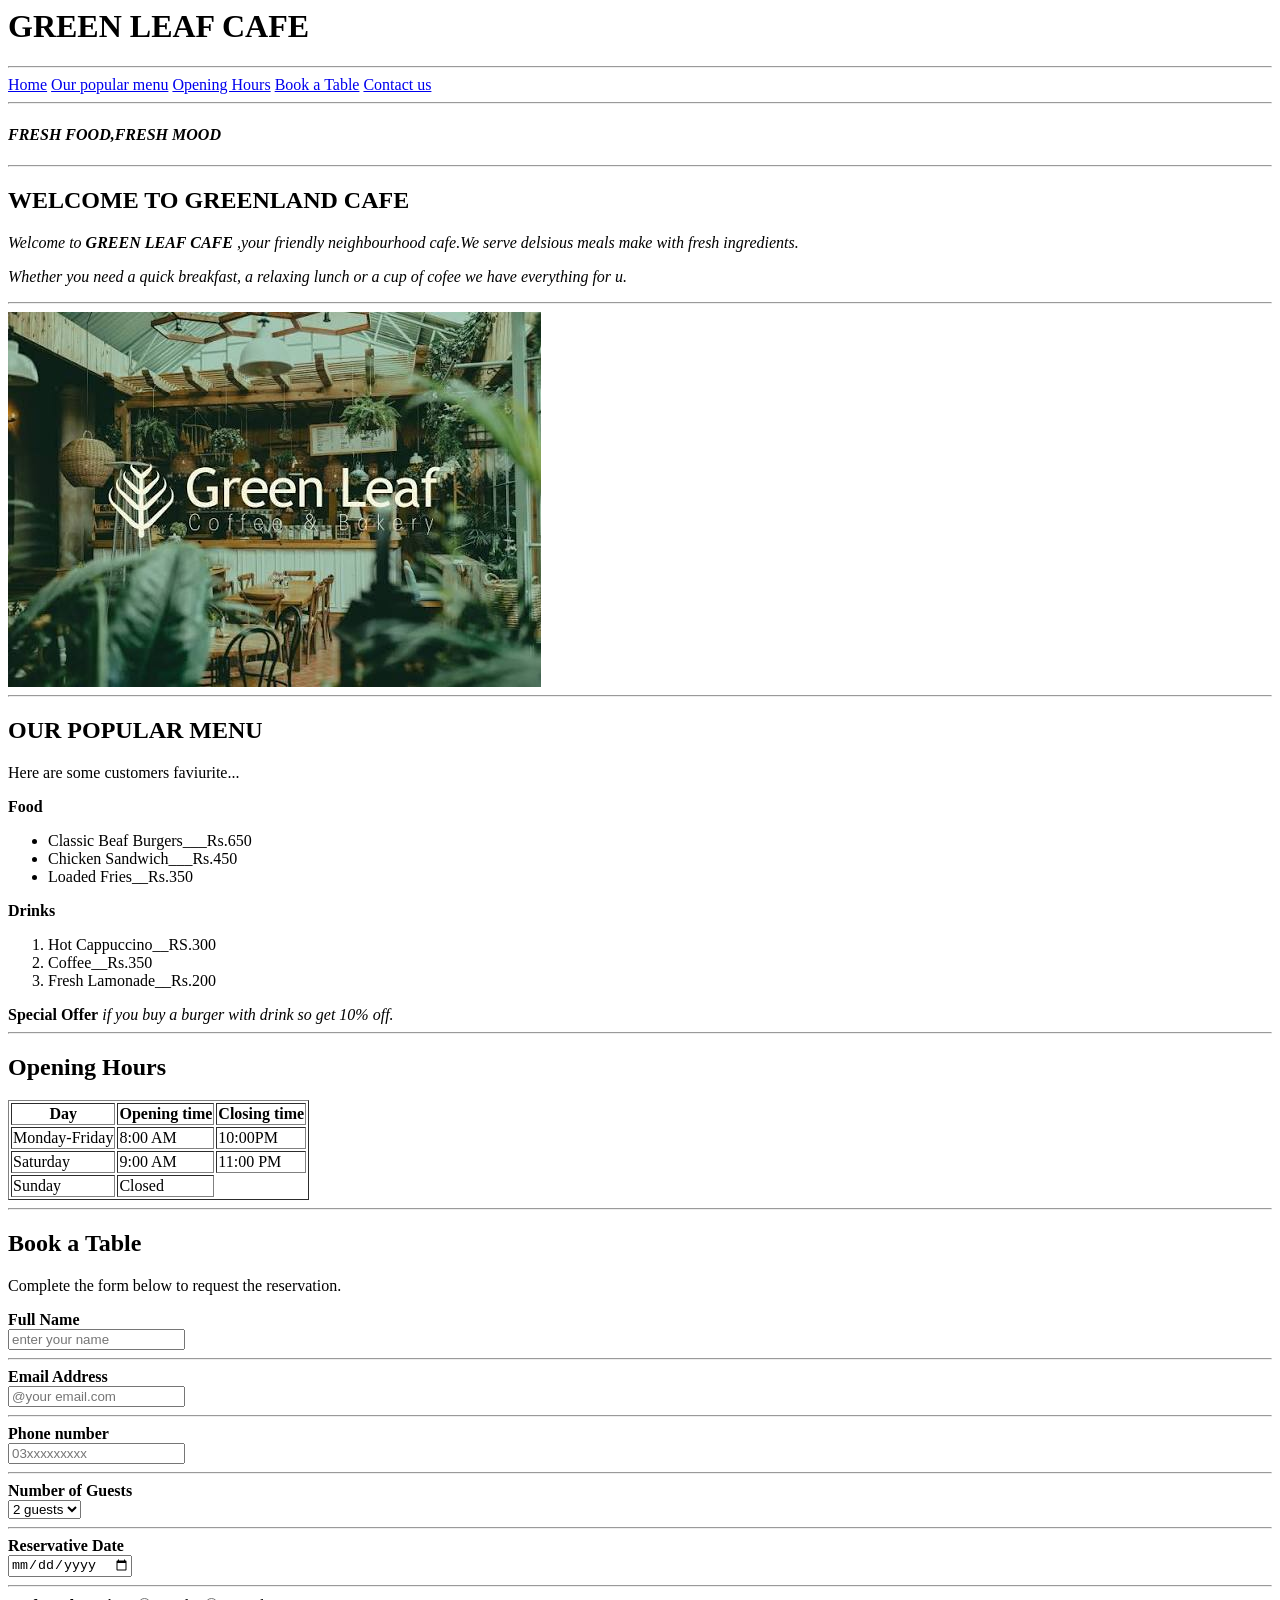
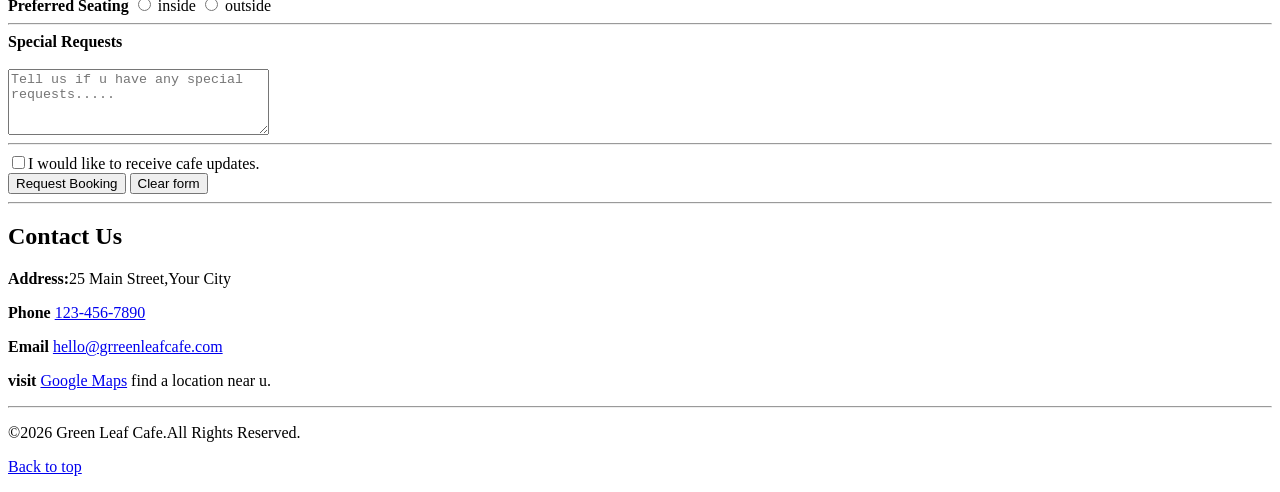
<file: asifa.html>
<html>
<head>
    <title>GREEN LEAF CAFE</title>
</head>
<body>
    <h1>GREEN LEAF CAFE</h1>
    <hr>
    <nav>
        <a href="home">Home</a>
        <a href="#menu">Our popular menu</a> 
        <a href="#table">Opening Hours</a>
        <a href="#booking">Book a Table</a>
          <a href="#contact">Contact us</a>
    </nav>
    <hr>
    <h4> <i>FRESH FOOD,FRESH MOOD</i></h4>
    <hr>
    <h2>WELCOME TO GREENLAND CAFE</h2>
 <i> Welcome to <b>GREEN LEAF CAFE</b> ,your friendly neighbourhood cafe.We serve delsious meals make with fresh ingredients. </i> 

  <p><i>Whether you need a quick breakfast, a relaxing lunch or a cup of cofee we have everything for u.</i></p>
  <hr>
  <img src="images.jfif">
  <hr>
  <h2 id="menu">OUR POPULAR MENU</h2> 
 <p>Here are some customers faviurite...</p>
<b> <p>Food </p> </b>
  <ul>
<li>Classic Beaf Burgers___Rs.650</li>
<li>Chicken Sandwich___Rs.450</li>
<li>Loaded Fries__Rs.350</li>
  </ul>
  <b>Drinks</b>
  <ol>
    <li>Hot Cappuccino__RS.300</li>
    <li>Coffee__Rs.350</li>
    <li>Fresh Lamonade__Rs.200</li>
  </ol>
  <b>Special Offer</b> <em >if you buy a burger with drink so get 10% off.</em>

  <hr>
  <table border="1">
    <h2 id="table">Opening Hours</h2>
    <thead>
        <tr>
            <th>Day</th>
            <th>Opening time</th>
              <th>Closing time</th>
        </tr>
    </thead>
    <tbody>
        <tr>
            <td>Monday-Friday</td>
            <td>8:00 AM</td>
            <td>10:00PM</td>
        </tr>
        <tr>
            <td>Saturday</td>
            <td>9:00 AM </td>
            <td>11:00 PM</td>
        </tr>
        <tr>
            <td>Sunday</td>
            <td>Closed</td>
        </tr>
        
    </tbody>
  </table>
  <hr>
  <h2 id="booking">Book a Table</h2>
  <p>Complete the form below to request the reservation.</p>
  <form>
   <b> <label>Full Name</label> </b>
   <br>
   <input type="text" placeholder="enter your name"required>
   <hr>
  <b> <label>Email Address</label> </b>
  <br>
  <input type="email" placeholder="@your email.com"required> 
  <hr>
  <b> <label>Phone number</label></b>
  <br>
  <input type="number" placeholder="03xxxxxxxxx"required>
  <hr>
 <b> <label>Number of Guests</label> </b>
 <br>
 <select>
    <option>2 guests</option>
    <option>3 guests</option>
    <option>4 guests</option>
    <option>5 guests</option>
    <option>6 guests</option>
     </select>
     <hr>
    <b> <label>Reservative Date</label></b>
    <br>
     <input type="date"required>
     <hr>
    <b> <label>Preferred Seating</label> </b>
     <input type="radio" name="seating" value="inside">
     inside
     <input type="radio" name="seating" value="outside">
     outside
     <hr>
    <b> <label>Special Requests</label> </b>
    <br><br>
    <textarea rows="4" cols="30" placeholder="Tell us if u have any special requests....."></textarea> </textarea>
    <br>
    <hr>
    <input type="checkbox">I would like to receive cafe updates.
    <br>
    <button type="submit">Request Booking</button>
    <button type="reset">Clear form</button>
    <hr>
    <h2 id="contact">Contact Us</h2>
    <p> <b>Address:</b>25 Main Street,Your City</p>
    <p> <b>Phone</b> <a href="tel:1234567890">123-456-7890</a></p>
    <p> <b>Email</b> <a href="hello@greenleafcafe.com">hello@grreenleafcafe.com</a></p>
    <p><b>visit</b> <a href="https:maps.google.com" target="_blank">Google Maps</a> find a location near u.</p>
    <hr>
    <p>
        &copy;2026 Green Leaf Cafe.All Rights Reserved.
    </p>
    <a href="#top">Back to top</a>




  </form>
</body> 
</html>
</file>
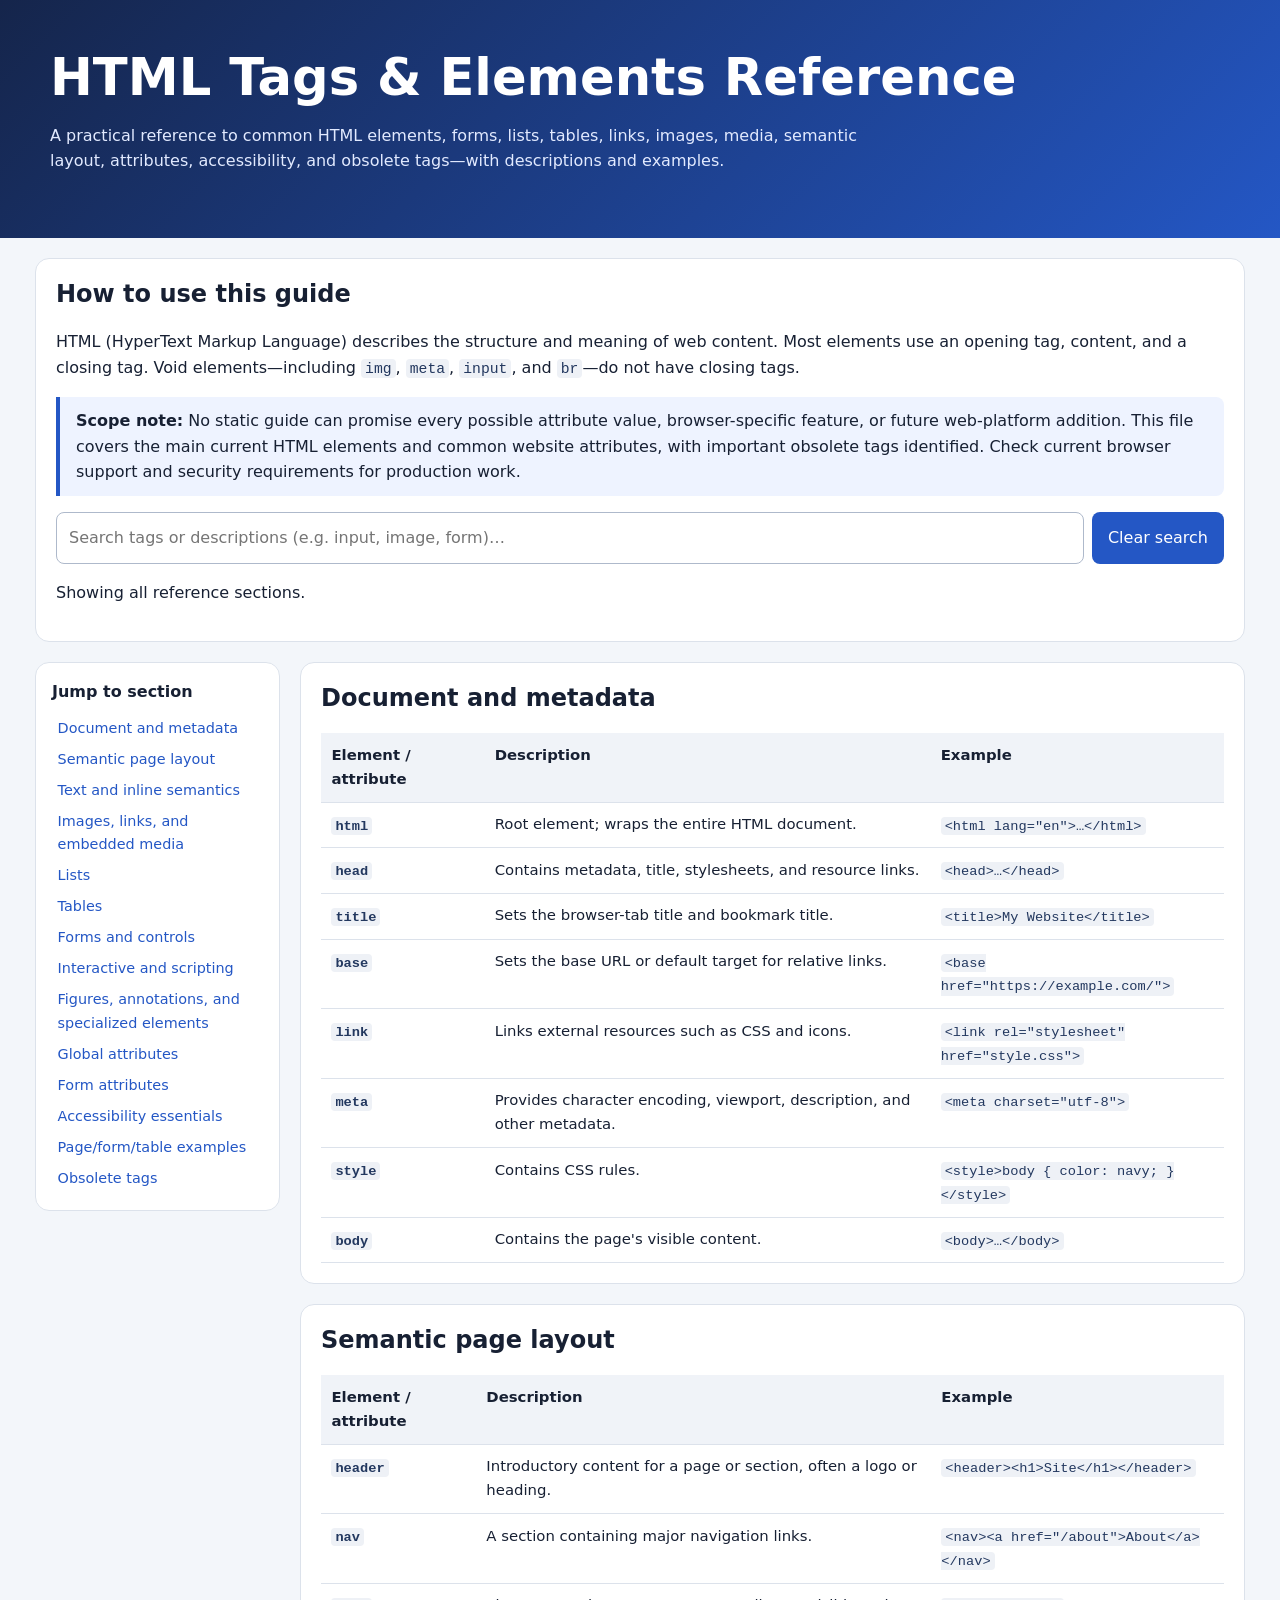
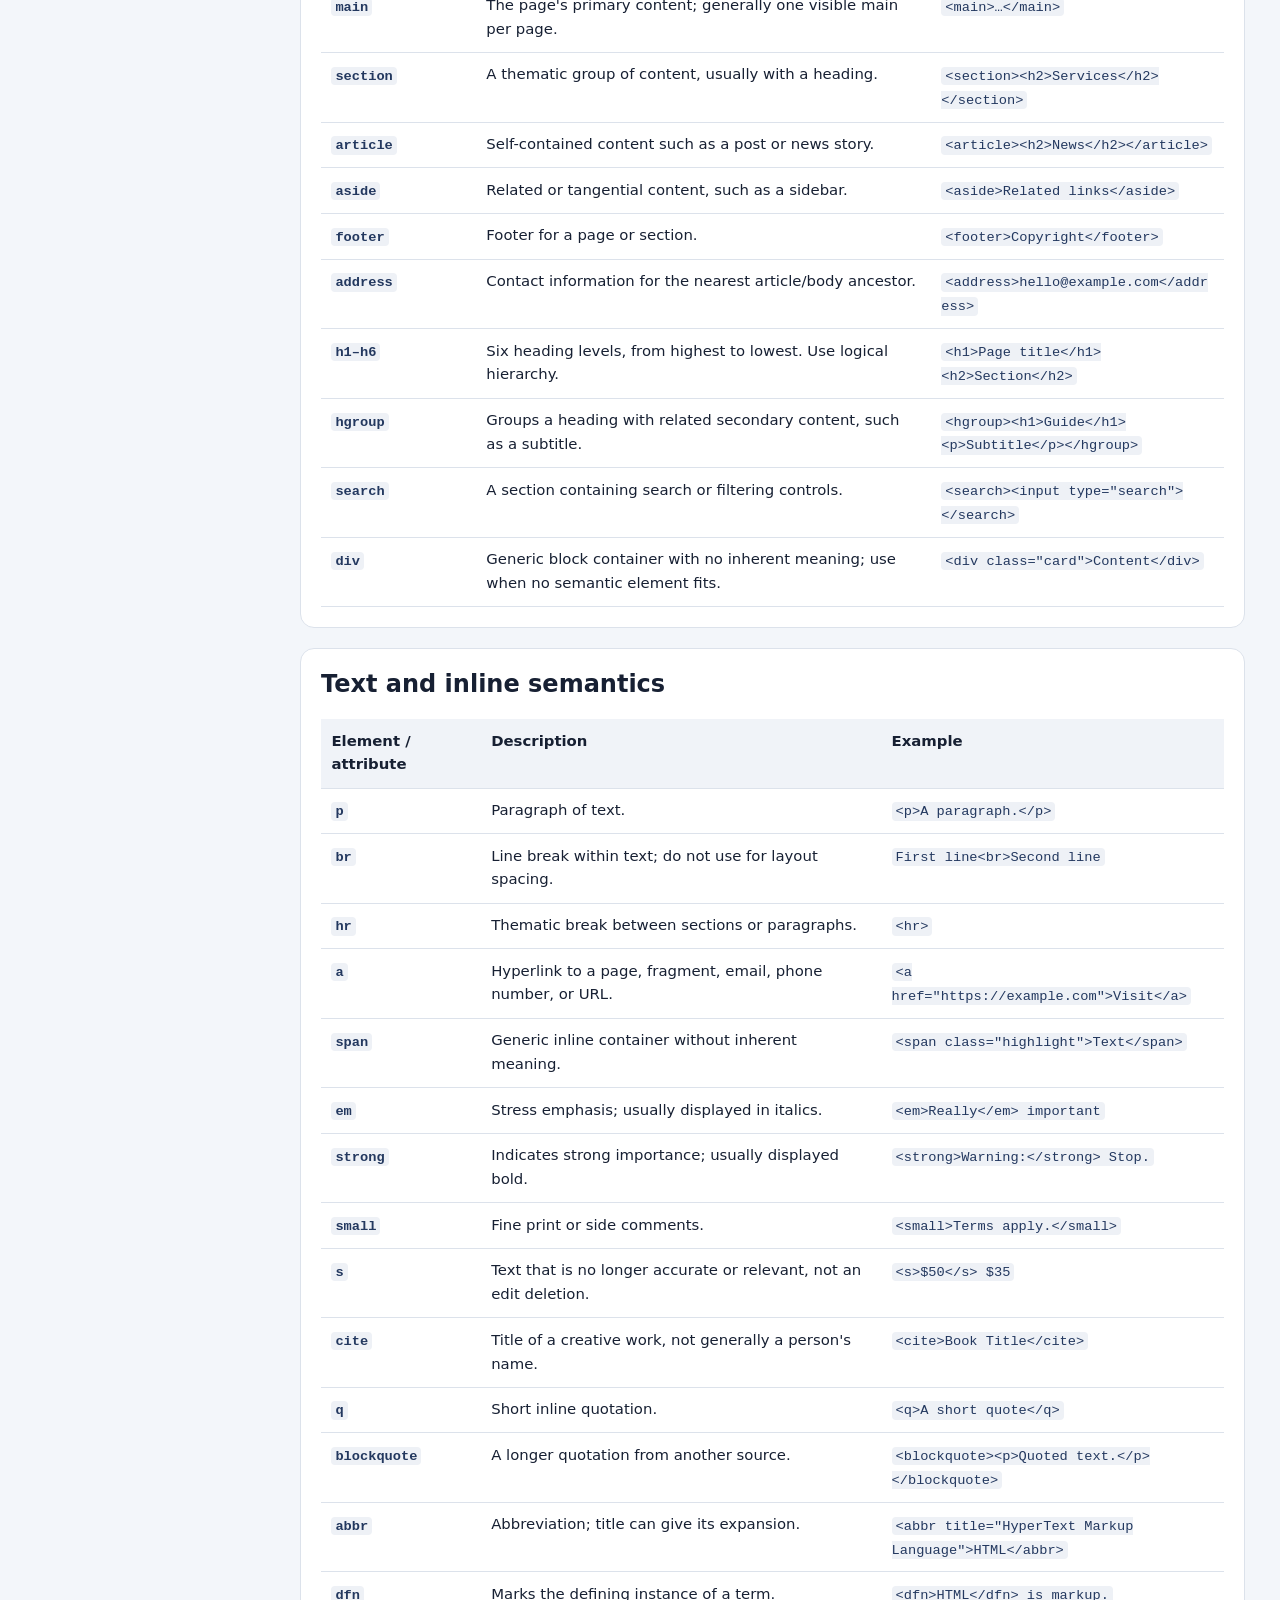
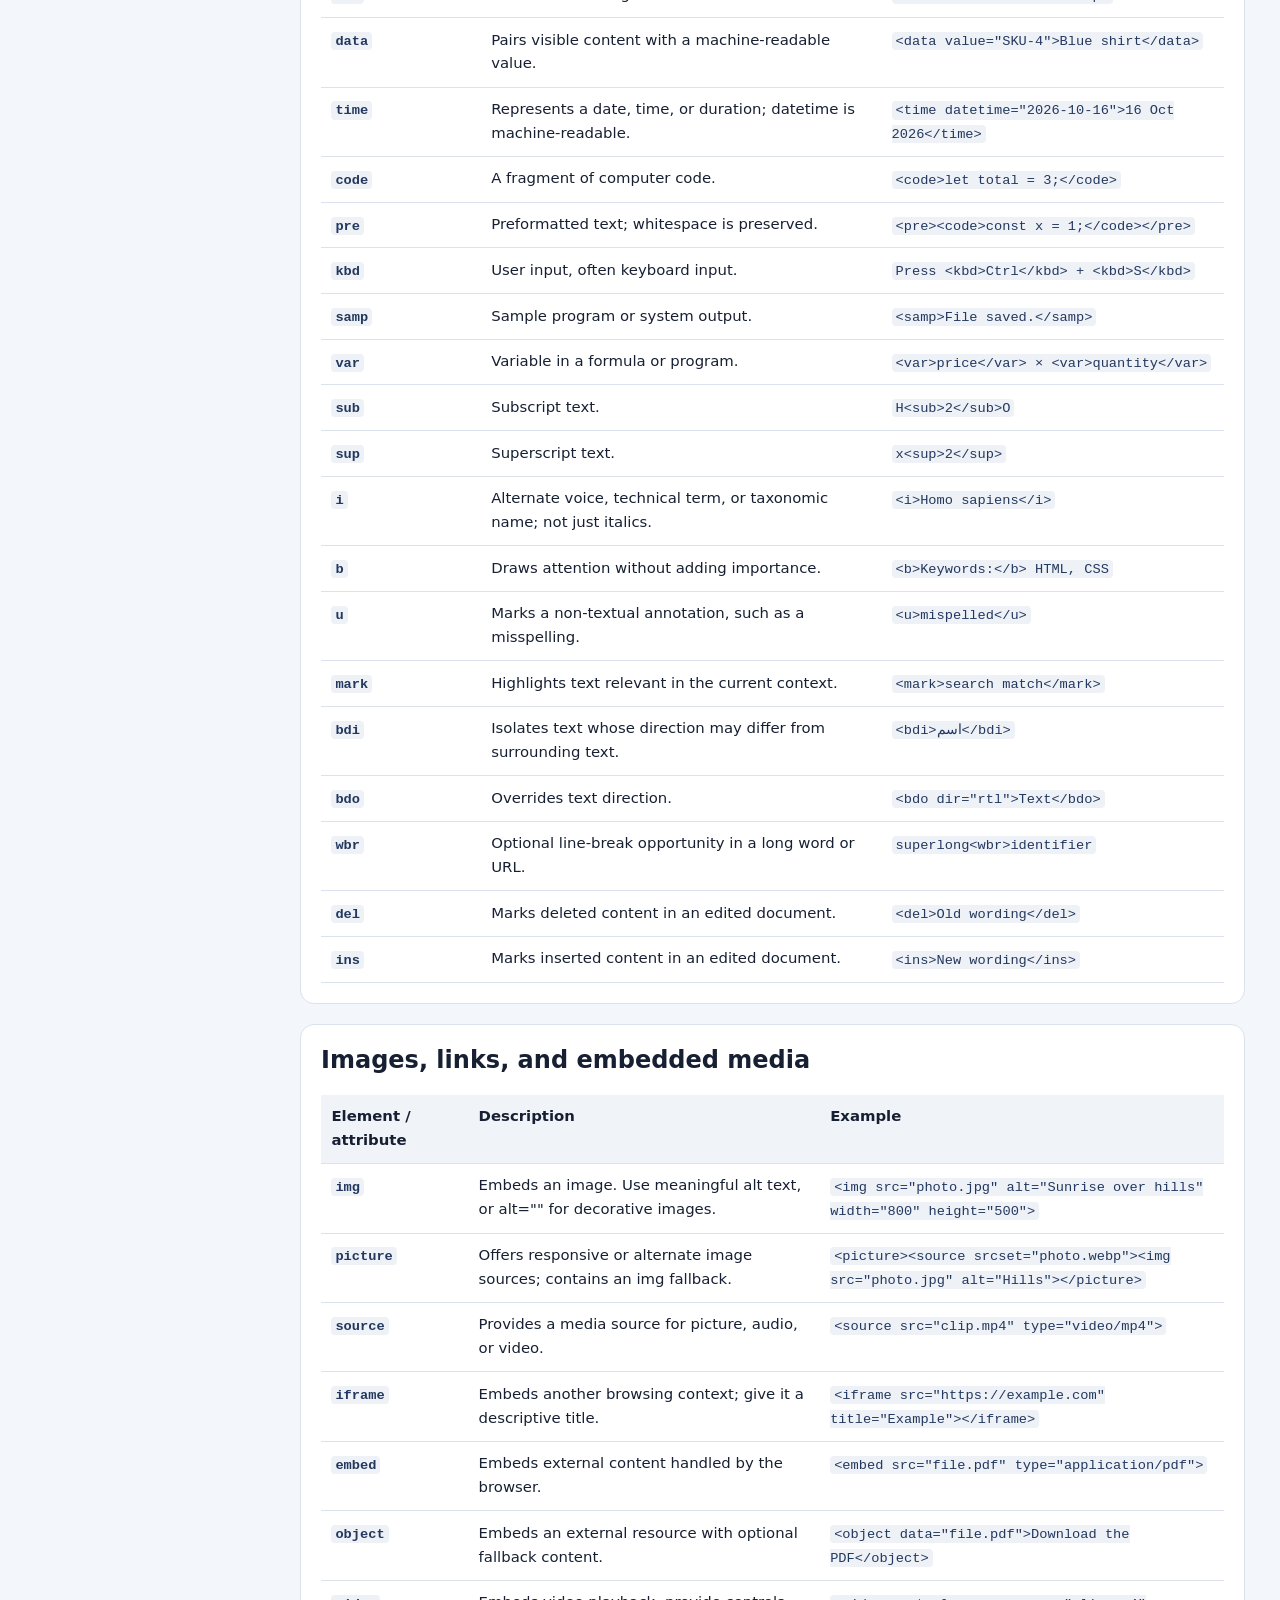
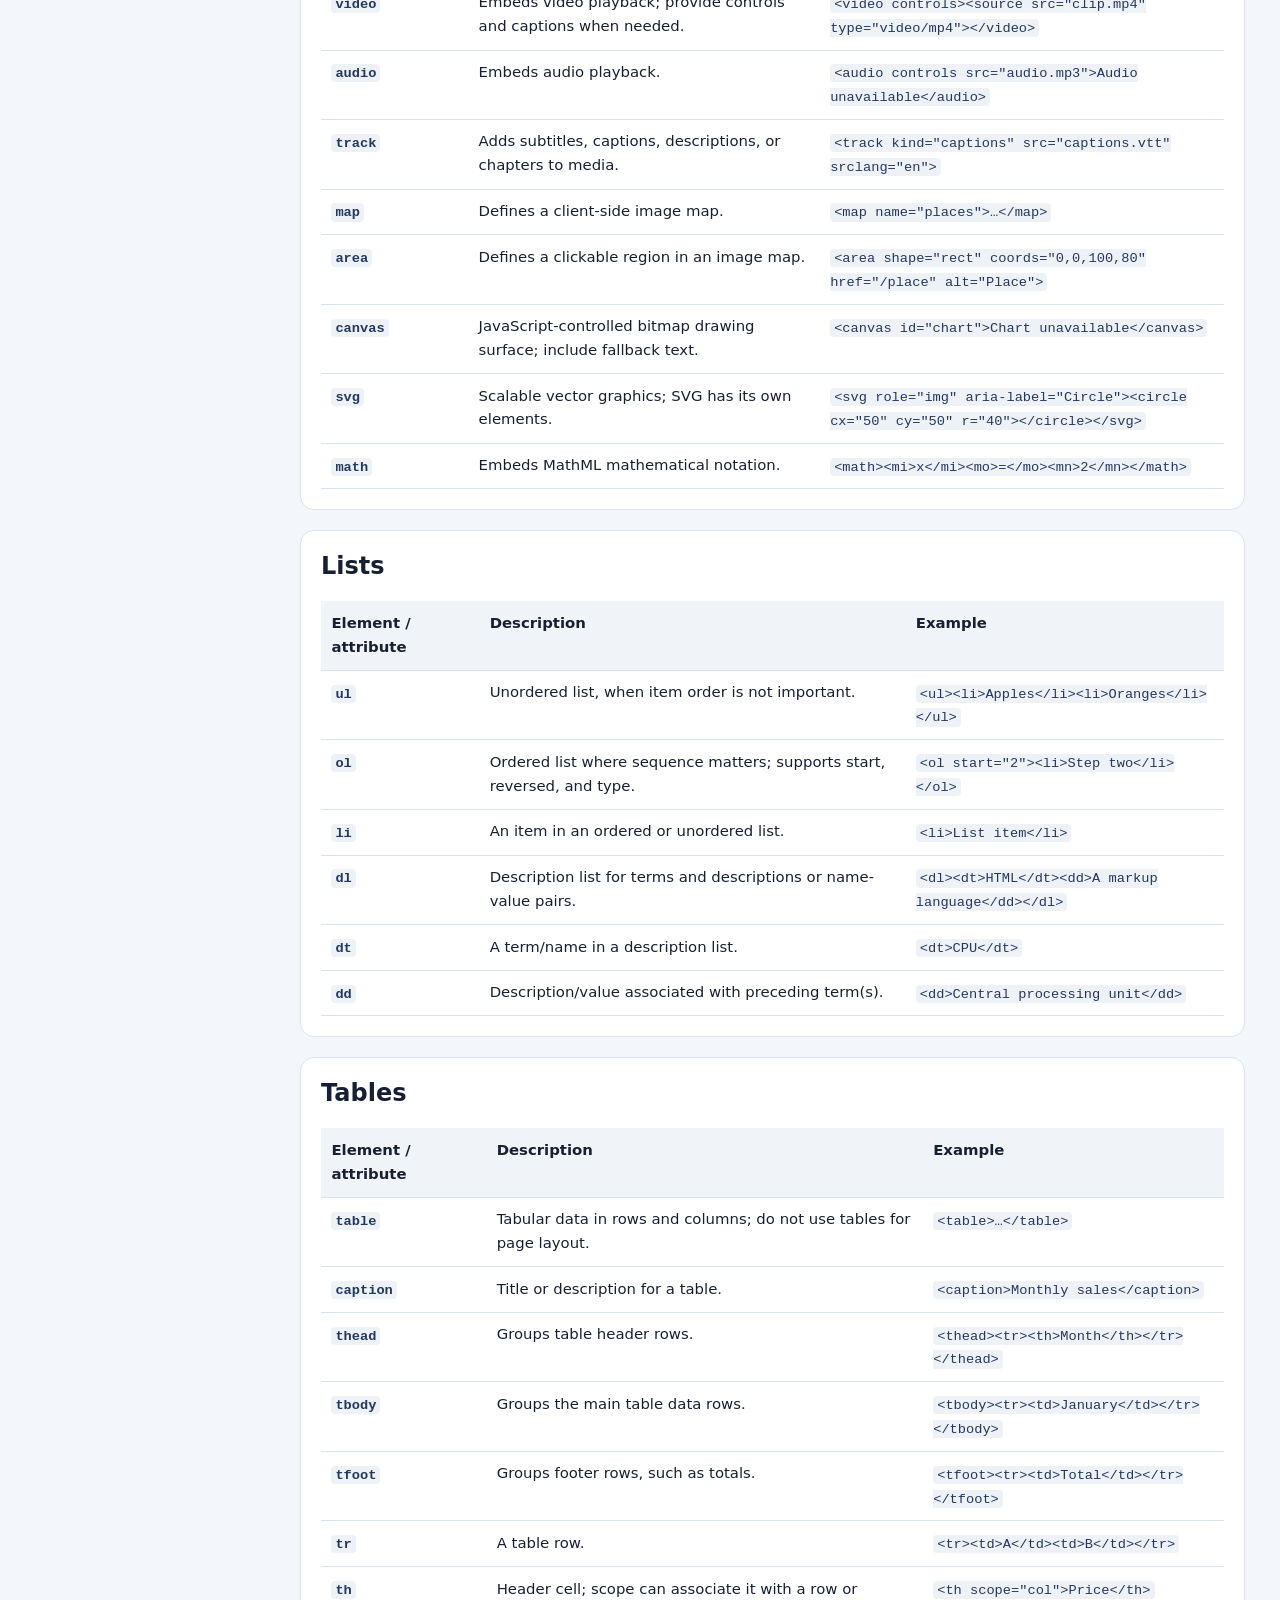
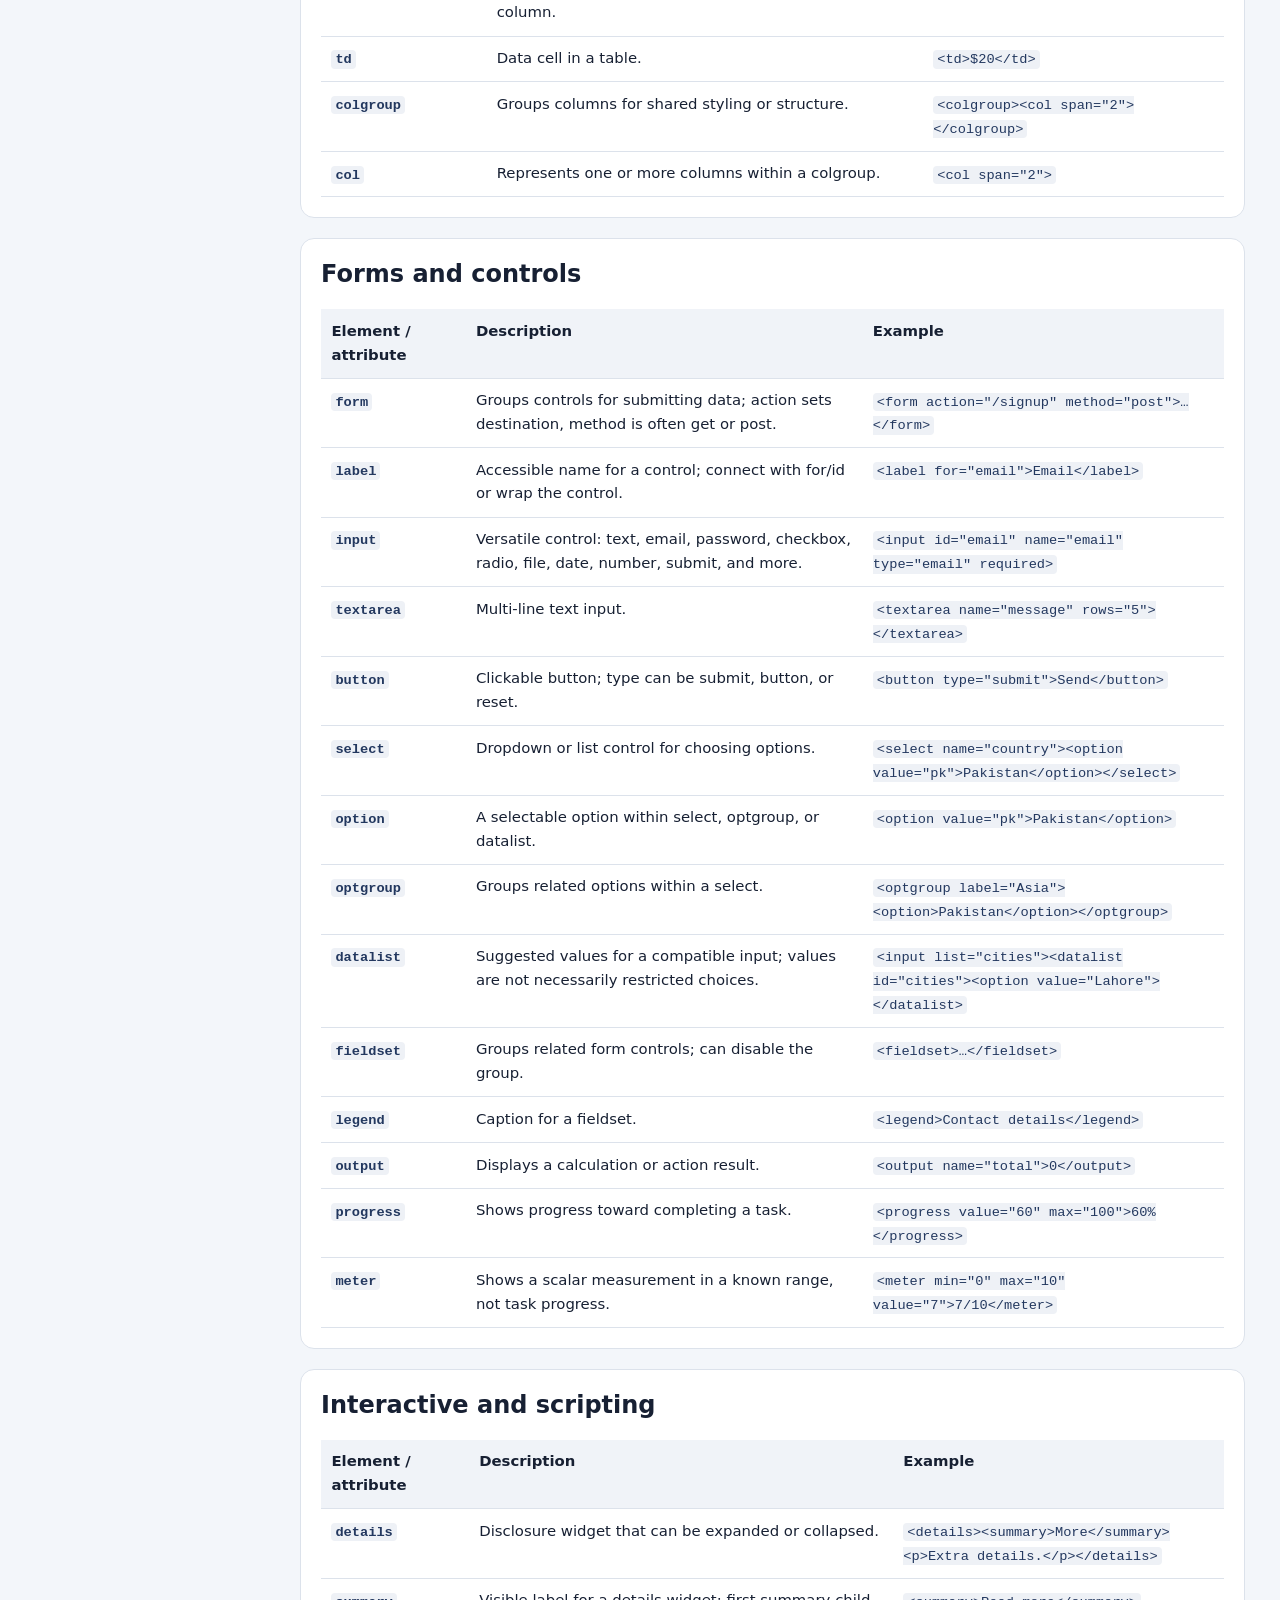
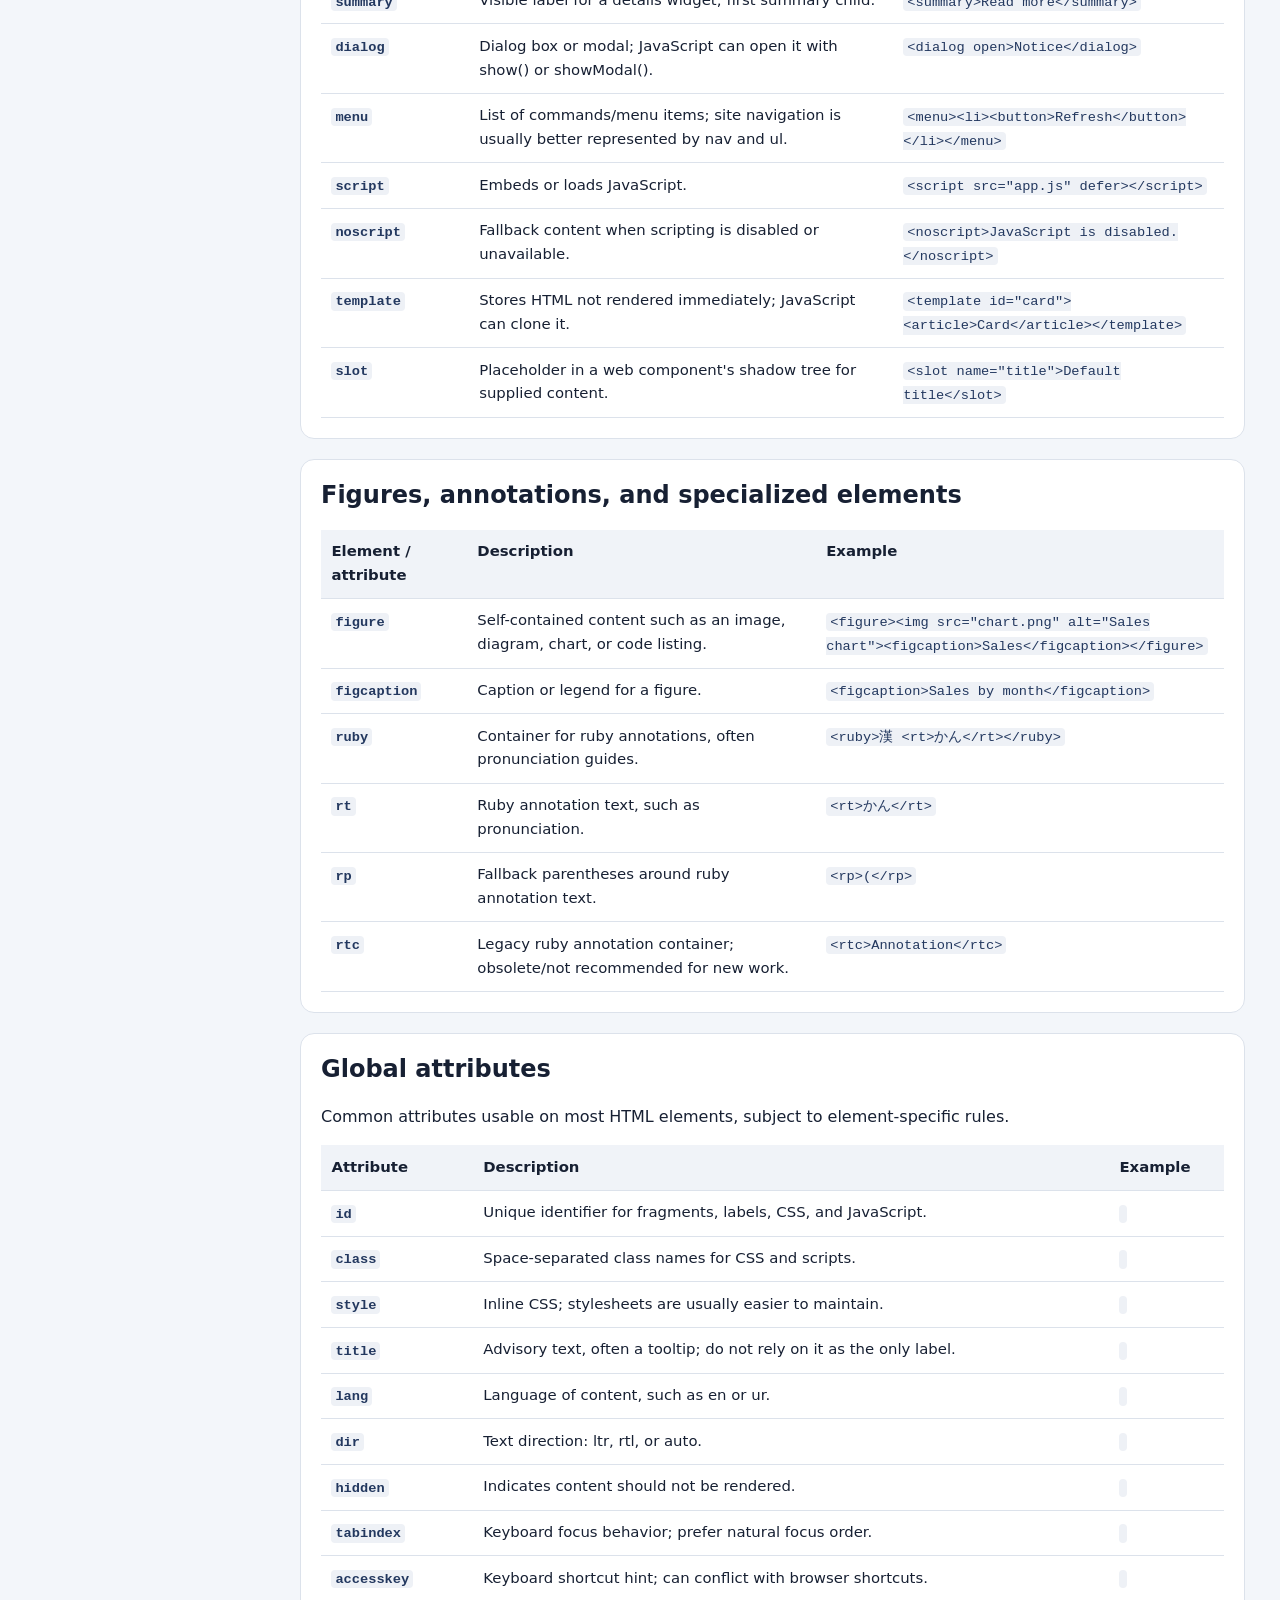
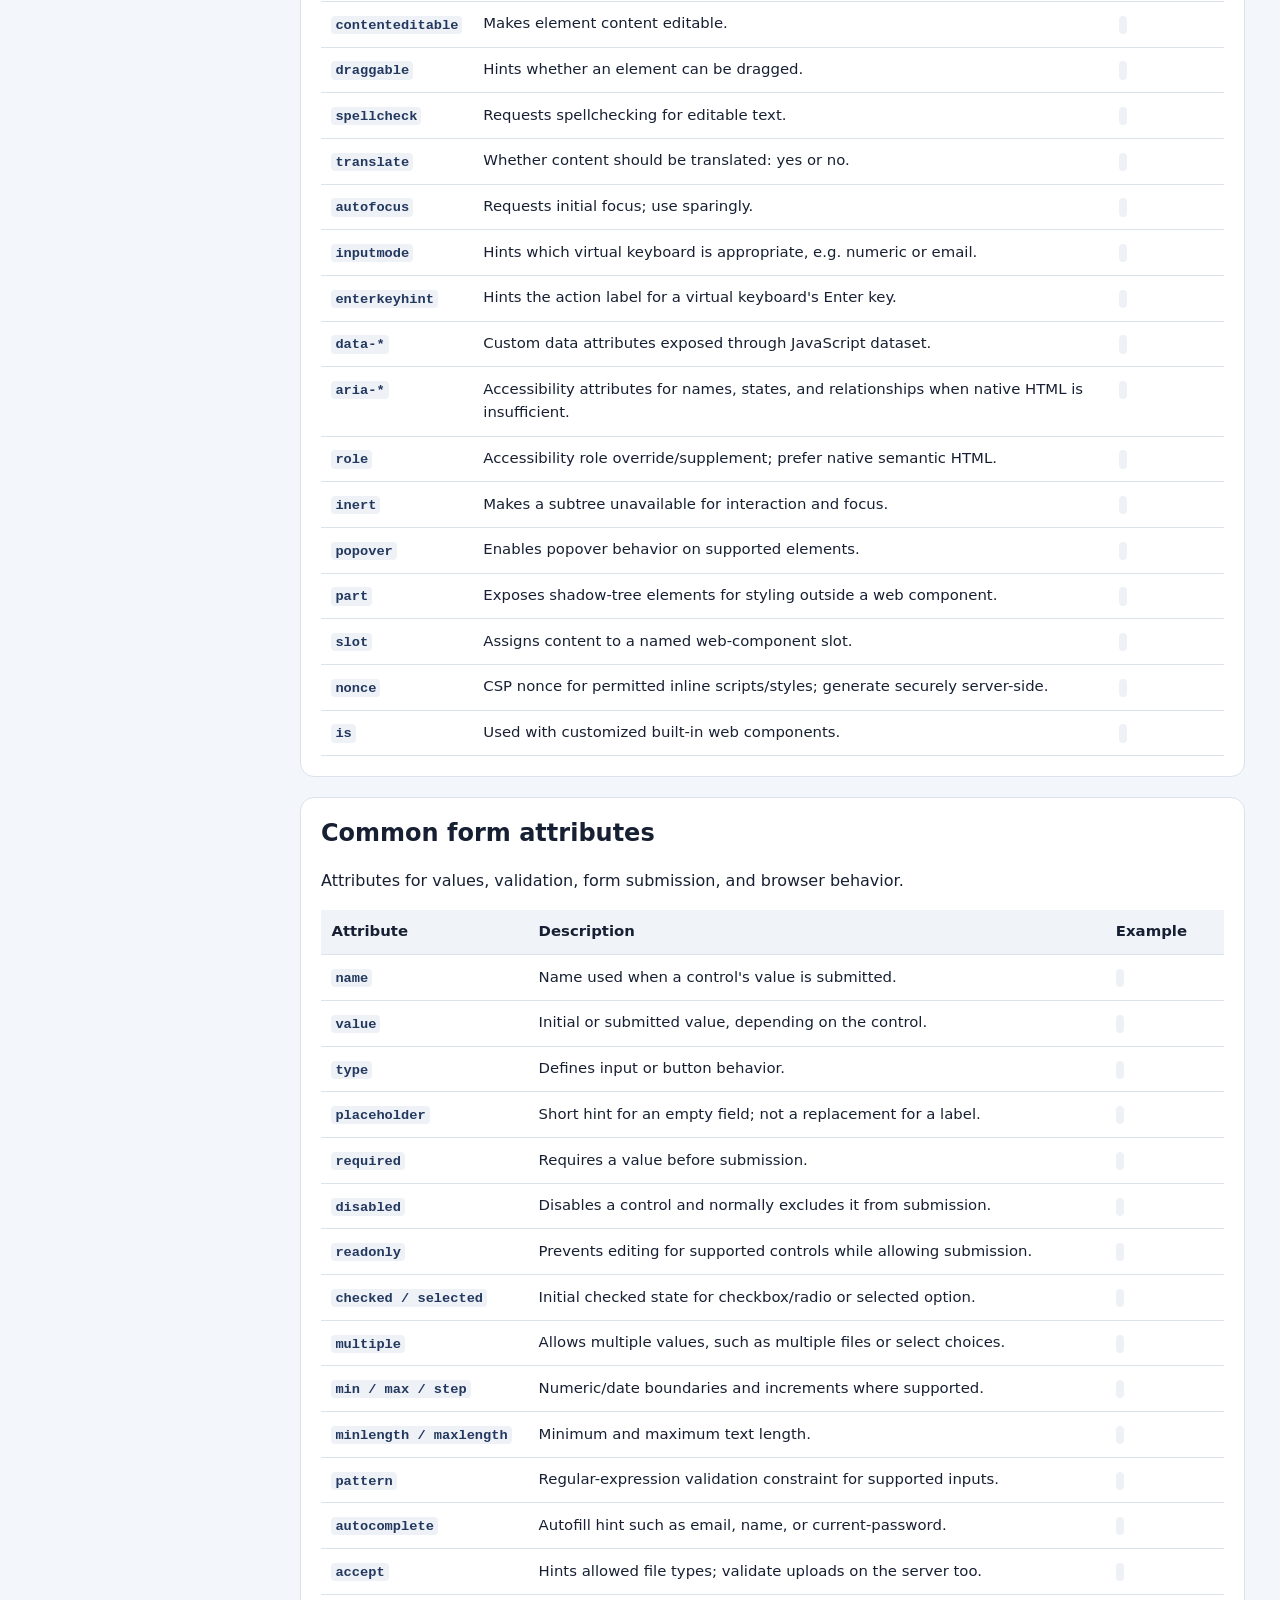
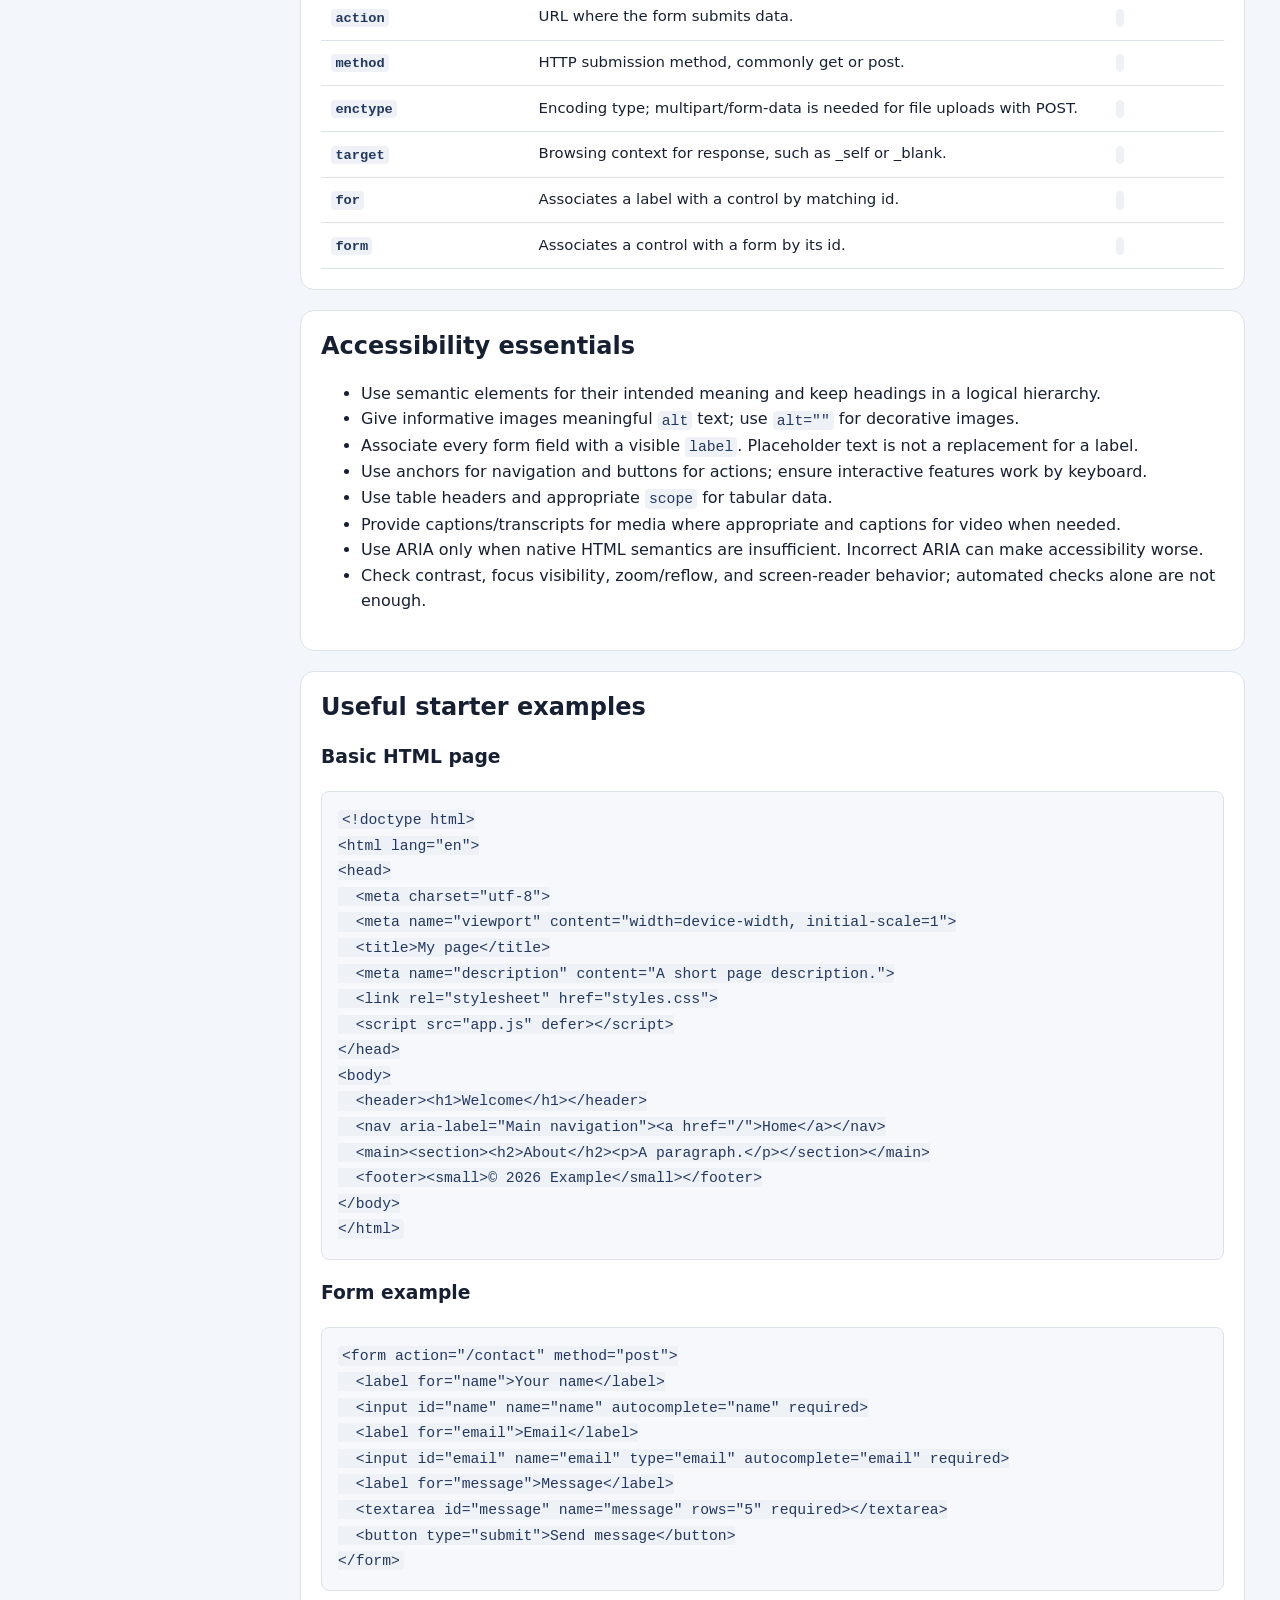
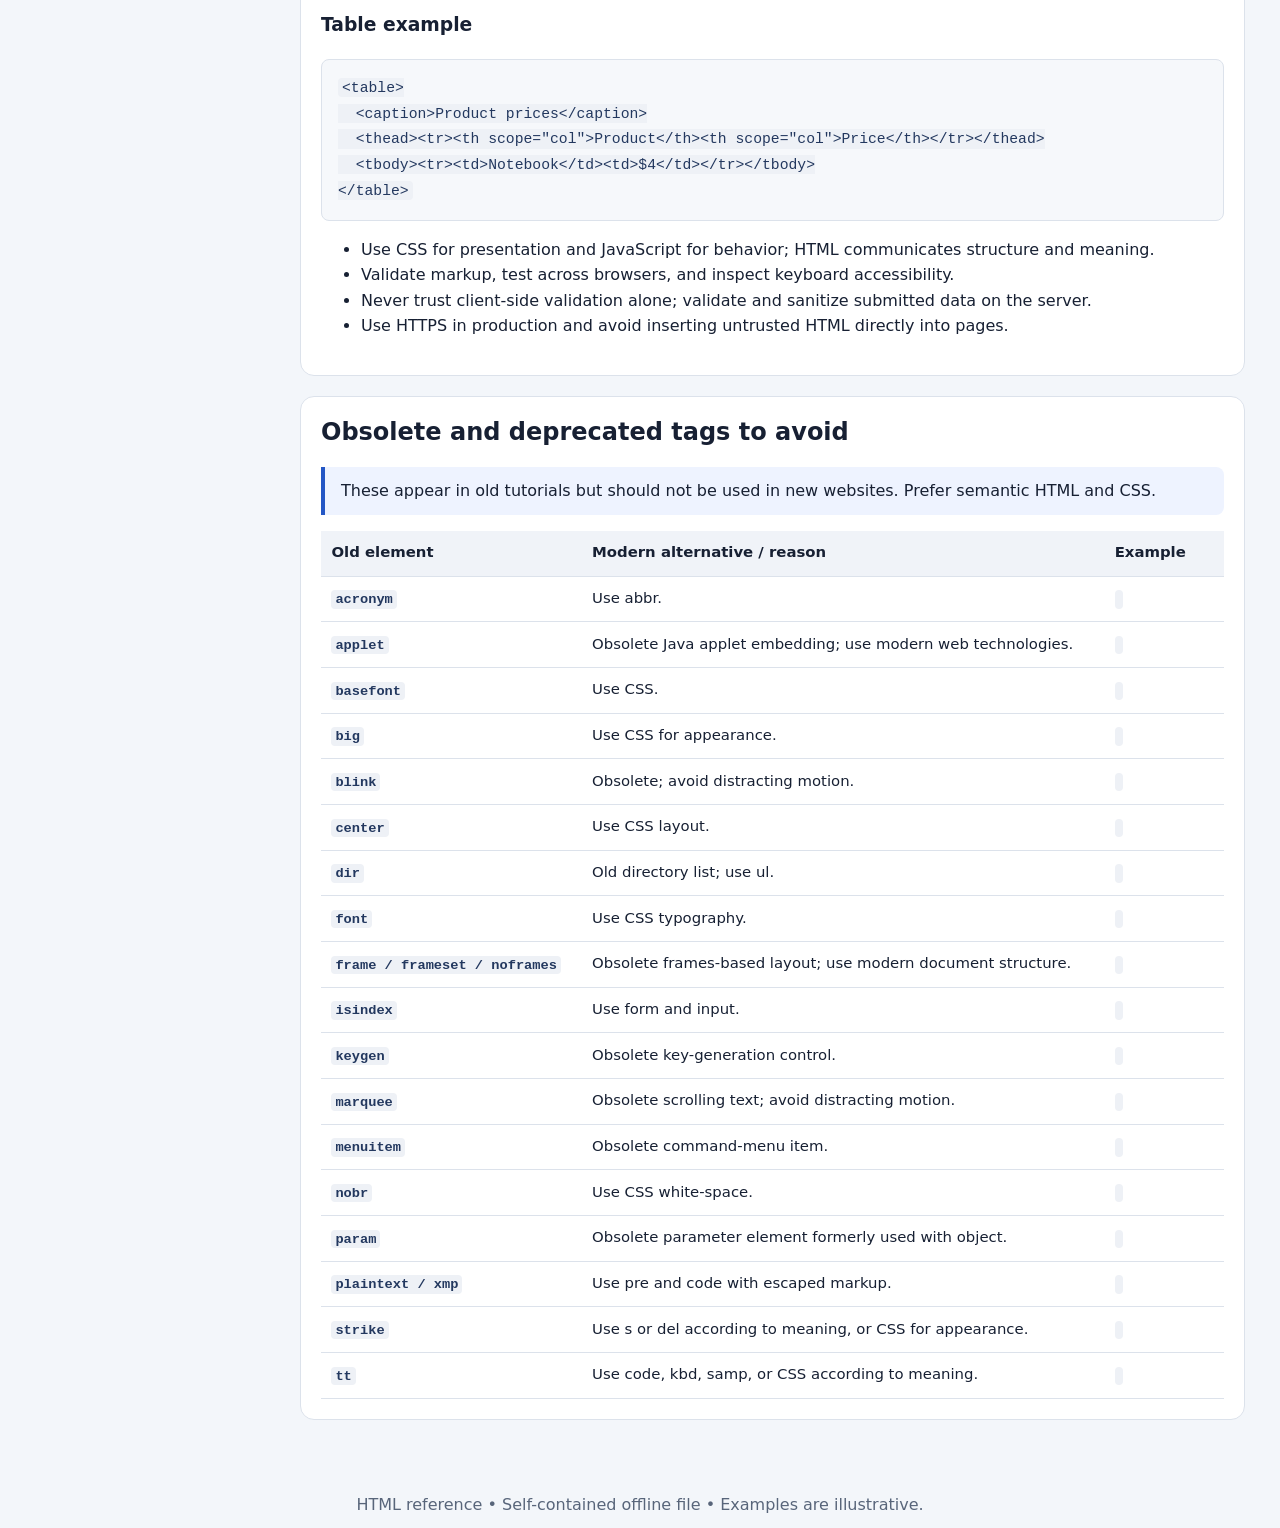
<file: html_tags_complete_reference.html>
<!doctype html>
<html lang="en">
<head>
<meta charset="utf-8">
<meta name="viewport" content="width=device-width, initial-scale=1">
<meta name="description" content="HTML elements and attributes reference with descriptions and examples.">
<title>HTML Tags & Elements Reference</title>
<style>
:root{color-scheme:light;--ink:#172033;--muted:#58657a;--line:#dce2eb;--soft:#f3f6fa;--accent:#2457c5}
*{box-sizing:border-box}html{scroll-behavior:smooth}body{margin:0;background:var(--soft);color:var(--ink);font:16px/1.6 system-ui,-apple-system,"Segoe UI",sans-serif}
.hero{padding:3rem max(1rem,calc((100vw - 1180px)/2));background:linear-gradient(135deg,#15254b,#2457c5);color:white}
.hero h1{margin:0;font-size:clamp(2rem,5vw,3.2rem);line-height:1.15}.hero p{max-width:850px;color:#e2eaff}
.wrap{max-width:1250px;margin:auto;padding:1.25rem}.layout{display:grid;grid-template-columns:245px minmax(0,1fr);gap:1.25rem;align-items:start}
.panel,.sidebar,.reference-section{background:white;border:1px solid var(--line);border-radius:14px}.panel,.reference-section{padding:1.25rem;margin-bottom:1.25rem}
.sidebar{padding:1rem;position:sticky;top:1rem;max-height:calc(100vh - 2rem);overflow:auto}.sidebar strong{display:block;margin-bottom:.5rem}
.sidebar a{display:block;padding:.25rem .35rem;color:var(--accent);text-decoration:none;font-size:.9rem;border-radius:5px}.sidebar a:hover{background:#eaf0ff;text-decoration:underline}
main{min-width:0}h2{line-height:1.25;margin-top:0}.note{border-left:4px solid var(--accent);padding:.7rem 1rem;background:#eef3ff;border-radius:0 8px 8px 0}
.searchbox{display:flex;gap:.5rem;flex-wrap:wrap;margin:1rem 0}input[type=search]{flex:1;min-width:220px;padding:.75rem;border:1px solid #aeb9cb;border-radius:8px;font:inherit}
button{padding:.7rem 1rem;border:0;border-radius:8px;background:var(--accent);color:white;font:inherit;cursor:pointer}
button:focus-visible,a:focus-visible,input:focus-visible{outline:3px solid #f4b942;outline-offset:2px}
.table-wrap{overflow-x:auto}table{width:100%;border-collapse:collapse;font-size:.93rem}th,td{text-align:left;vertical-align:top;border-bottom:1px solid var(--line);padding:.65rem;min-width:115px}
thead th{background:#f0f3f8}tbody th{white-space:nowrap}code{background:#eef1f6;color:#23385f;padding:.1rem .25rem;border-radius:4px;font-size:.92em}td code{white-space:normal;overflow-wrap:anywhere}
.example{padding:1rem;background:#f6f8fb;border:1px solid var(--line);border-radius:8px;overflow:auto}.example pre{margin:0;white-space:pre-wrap;overflow-wrap:anywhere}
footer{text-align:center;color:var(--muted);padding:2rem 1rem}.hidden-row{display:none}
@media(max-width:850px){.layout{grid-template-columns:1fr}.sidebar{position:static;max-height:none}}
@media print{body{background:white}.hero{background:white;color:black;padding:1rem}.hero p{color:black}.sidebar,.searchbox,button{display:none!important}.layout{display:block}.panel,.reference-section{break-inside:avoid;border:0;padding:.5rem 0}}
</style>
</head>
<body>
<header class="hero"><h1>HTML Tags & Elements Reference</h1><p>A practical reference to common HTML elements, forms, lists, tables, links, images, media, semantic layout, attributes, accessibility, and obsolete tags—with descriptions and examples.</p></header>
<div class="wrap">
<section class="panel">
<h2>How to use this guide</h2>
<p>HTML (HyperText Markup Language) describes the structure and meaning of web content. Most elements use an opening tag, content, and a closing tag. Void elements—including <code>img</code>, <code>meta</code>, <code>input</code>, and <code>br</code>—do not have closing tags.</p>
<p class="note"><strong>Scope note:</strong> No static guide can promise every possible attribute value, browser-specific feature, or future web-platform addition. This file covers the main current HTML elements and common website attributes, with important obsolete tags identified. Check current browser support and security requirements for production work.</p>
<div class="searchbox"><input id="filter" type="search" placeholder="Search tags or descriptions (e.g. input, image, form)…" aria-label="Search this reference"><button id="clear" type="button">Clear search</button></div>
<p id="count" aria-live="polite">Showing all reference sections.</p>
</section>
<div class="layout">
<nav class="sidebar" aria-label="Reference sections"><strong>Jump to section</strong><a href='#section-1'>Document and metadata</a><a href='#section-2'>Semantic page layout</a><a href='#section-3'>Text and inline semantics</a><a href='#section-4'>Images, links, and embedded media</a><a href='#section-5'>Lists</a><a href='#section-6'>Tables</a><a href='#section-7'>Forms and controls</a><a href='#section-8'>Interactive and scripting</a><a href='#section-9'>Figures, annotations, and specialized elements</a><a href="#global-attributes">Global attributes</a><a href="#form-attributes">Form attributes</a><a href="#accessibility">Accessibility essentials</a><a href="#examples">Page/form/table examples</a><a href="#obsolete">Obsolete tags</a></nav>
<main><section class='reference-section' id='section-1'><h2>Document and metadata</h2><div class='table-wrap'><table><thead><tr><th scope='col'>Element / attribute</th><th scope='col'>Description</th><th scope='col'>Example</th></tr></thead><tbody><tr><th scope='row'><code>html</code></th><td>Root element; wraps the entire HTML document.</td><td><code>&lt;html lang=&quot;en&quot;&gt;…&lt;/html&gt;</code></td></tr><tr><th scope='row'><code>head</code></th><td>Contains metadata, title, stylesheets, and resource links.</td><td><code>&lt;head&gt;…&lt;/head&gt;</code></td></tr><tr><th scope='row'><code>title</code></th><td>Sets the browser-tab title and bookmark title.</td><td><code>&lt;title&gt;My Website&lt;/title&gt;</code></td></tr><tr><th scope='row'><code>base</code></th><td>Sets the base URL or default target for relative links.</td><td><code>&lt;base href=&quot;https://example.com/&quot;&gt;</code></td></tr><tr><th scope='row'><code>link</code></th><td>Links external resources such as CSS and icons.</td><td><code>&lt;link rel=&quot;stylesheet&quot; href=&quot;style.css&quot;&gt;</code></td></tr><tr><th scope='row'><code>meta</code></th><td>Provides character encoding, viewport, description, and other metadata.</td><td><code>&lt;meta charset=&quot;utf-8&quot;&gt;</code></td></tr><tr><th scope='row'><code>style</code></th><td>Contains CSS rules.</td><td><code>&lt;style&gt;body { color: navy; }&lt;/style&gt;</code></td></tr><tr><th scope='row'><code>body</code></th><td>Contains the page&#x27;s visible content.</td><td><code>&lt;body&gt;…&lt;/body&gt;</code></td></tr></tbody></table></div></section><section class='reference-section' id='section-2'><h2>Semantic page layout</h2><div class='table-wrap'><table><thead><tr><th scope='col'>Element / attribute</th><th scope='col'>Description</th><th scope='col'>Example</th></tr></thead><tbody><tr><th scope='row'><code>header</code></th><td>Introductory content for a page or section, often a logo or heading.</td><td><code>&lt;header&gt;&lt;h1&gt;Site&lt;/h1&gt;&lt;/header&gt;</code></td></tr><tr><th scope='row'><code>nav</code></th><td>A section containing major navigation links.</td><td><code>&lt;nav&gt;&lt;a href=&quot;/about&quot;&gt;About&lt;/a&gt;&lt;/nav&gt;</code></td></tr><tr><th scope='row'><code>main</code></th><td>The page&#x27;s primary content; generally one visible main per page.</td><td><code>&lt;main&gt;…&lt;/main&gt;</code></td></tr><tr><th scope='row'><code>section</code></th><td>A thematic group of content, usually with a heading.</td><td><code>&lt;section&gt;&lt;h2&gt;Services&lt;/h2&gt;&lt;/section&gt;</code></td></tr><tr><th scope='row'><code>article</code></th><td>Self-contained content such as a post or news story.</td><td><code>&lt;article&gt;&lt;h2&gt;News&lt;/h2&gt;&lt;/article&gt;</code></td></tr><tr><th scope='row'><code>aside</code></th><td>Related or tangential content, such as a sidebar.</td><td><code>&lt;aside&gt;Related links&lt;/aside&gt;</code></td></tr><tr><th scope='row'><code>footer</code></th><td>Footer for a page or section.</td><td><code>&lt;footer&gt;Copyright&lt;/footer&gt;</code></td></tr><tr><th scope='row'><code>address</code></th><td>Contact information for the nearest article/body ancestor.</td><td><code>&lt;address&gt;hello@example.com&lt;/address&gt;</code></td></tr><tr><th scope='row'><code>h1–h6</code></th><td>Six heading levels, from highest to lowest. Use logical hierarchy.</td><td><code>&lt;h1&gt;Page title&lt;/h1&gt;&lt;h2&gt;Section&lt;/h2&gt;</code></td></tr><tr><th scope='row'><code>hgroup</code></th><td>Groups a heading with related secondary content, such as a subtitle.</td><td><code>&lt;hgroup&gt;&lt;h1&gt;Guide&lt;/h1&gt;&lt;p&gt;Subtitle&lt;/p&gt;&lt;/hgroup&gt;</code></td></tr><tr><th scope='row'><code>search</code></th><td>A section containing search or filtering controls.</td><td><code>&lt;search&gt;&lt;input type=&quot;search&quot;&gt;&lt;/search&gt;</code></td></tr><tr><th scope='row'><code>div</code></th><td>Generic block container with no inherent meaning; use when no semantic element fits.</td><td><code>&lt;div class=&quot;card&quot;&gt;Content&lt;/div&gt;</code></td></tr></tbody></table></div></section><section class='reference-section' id='section-3'><h2>Text and inline semantics</h2><div class='table-wrap'><table><thead><tr><th scope='col'>Element / attribute</th><th scope='col'>Description</th><th scope='col'>Example</th></tr></thead><tbody><tr><th scope='row'><code>p</code></th><td>Paragraph of text.</td><td><code>&lt;p&gt;A paragraph.&lt;/p&gt;</code></td></tr><tr><th scope='row'><code>br</code></th><td>Line break within text; do not use for layout spacing.</td><td><code>First line&lt;br&gt;Second line</code></td></tr><tr><th scope='row'><code>hr</code></th><td>Thematic break between sections or paragraphs.</td><td><code>&lt;hr&gt;</code></td></tr><tr><th scope='row'><code>a</code></th><td>Hyperlink to a page, fragment, email, phone number, or URL.</td><td><code>&lt;a href=&quot;https://example.com&quot;&gt;Visit&lt;/a&gt;</code></td></tr><tr><th scope='row'><code>span</code></th><td>Generic inline container without inherent meaning.</td><td><code>&lt;span class=&quot;highlight&quot;&gt;Text&lt;/span&gt;</code></td></tr><tr><th scope='row'><code>em</code></th><td>Stress emphasis; usually displayed in italics.</td><td><code>&lt;em&gt;Really&lt;/em&gt; important</code></td></tr><tr><th scope='row'><code>strong</code></th><td>Indicates strong importance; usually displayed bold.</td><td><code>&lt;strong&gt;Warning:&lt;/strong&gt; Stop.</code></td></tr><tr><th scope='row'><code>small</code></th><td>Fine print or side comments.</td><td><code>&lt;small&gt;Terms apply.&lt;/small&gt;</code></td></tr><tr><th scope='row'><code>s</code></th><td>Text that is no longer accurate or relevant, not an edit deletion.</td><td><code>&lt;s&gt;$50&lt;/s&gt; $35</code></td></tr><tr><th scope='row'><code>cite</code></th><td>Title of a creative work, not generally a person&#x27;s name.</td><td><code>&lt;cite&gt;Book Title&lt;/cite&gt;</code></td></tr><tr><th scope='row'><code>q</code></th><td>Short inline quotation.</td><td><code>&lt;q&gt;A short quote&lt;/q&gt;</code></td></tr><tr><th scope='row'><code>blockquote</code></th><td>A longer quotation from another source.</td><td><code>&lt;blockquote&gt;&lt;p&gt;Quoted text.&lt;/p&gt;&lt;/blockquote&gt;</code></td></tr><tr><th scope='row'><code>abbr</code></th><td>Abbreviation; title can give its expansion.</td><td><code>&lt;abbr title=&quot;HyperText Markup Language&quot;&gt;HTML&lt;/abbr&gt;</code></td></tr><tr><th scope='row'><code>dfn</code></th><td>Marks the defining instance of a term.</td><td><code>&lt;dfn&gt;HTML&lt;/dfn&gt; is markup.</code></td></tr><tr><th scope='row'><code>data</code></th><td>Pairs visible content with a machine-readable value.</td><td><code>&lt;data value=&quot;SKU-4&quot;&gt;Blue shirt&lt;/data&gt;</code></td></tr><tr><th scope='row'><code>time</code></th><td>Represents a date, time, or duration; datetime is machine-readable.</td><td><code>&lt;time datetime=&quot;2026-10-16&quot;&gt;16 Oct 2026&lt;/time&gt;</code></td></tr><tr><th scope='row'><code>code</code></th><td>A fragment of computer code.</td><td><code>&lt;code&gt;let total = 3;&lt;/code&gt;</code></td></tr><tr><th scope='row'><code>pre</code></th><td>Preformatted text; whitespace is preserved.</td><td><code>&lt;pre&gt;&lt;code&gt;const x = 1;&lt;/code&gt;&lt;/pre&gt;</code></td></tr><tr><th scope='row'><code>kbd</code></th><td>User input, often keyboard input.</td><td><code>Press &lt;kbd&gt;Ctrl&lt;/kbd&gt; + &lt;kbd&gt;S&lt;/kbd&gt;</code></td></tr><tr><th scope='row'><code>samp</code></th><td>Sample program or system output.</td><td><code>&lt;samp&gt;File saved.&lt;/samp&gt;</code></td></tr><tr><th scope='row'><code>var</code></th><td>Variable in a formula or program.</td><td><code>&lt;var&gt;price&lt;/var&gt; × &lt;var&gt;quantity&lt;/var&gt;</code></td></tr><tr><th scope='row'><code>sub</code></th><td>Subscript text.</td><td><code>H&lt;sub&gt;2&lt;/sub&gt;O</code></td></tr><tr><th scope='row'><code>sup</code></th><td>Superscript text.</td><td><code>x&lt;sup&gt;2&lt;/sup&gt;</code></td></tr><tr><th scope='row'><code>i</code></th><td>Alternate voice, technical term, or taxonomic name; not just italics.</td><td><code>&lt;i&gt;Homo sapiens&lt;/i&gt;</code></td></tr><tr><th scope='row'><code>b</code></th><td>Draws attention without adding importance.</td><td><code>&lt;b&gt;Keywords:&lt;/b&gt; HTML, CSS</code></td></tr><tr><th scope='row'><code>u</code></th><td>Marks a non-textual annotation, such as a misspelling.</td><td><code>&lt;u&gt;mispelled&lt;/u&gt;</code></td></tr><tr><th scope='row'><code>mark</code></th><td>Highlights text relevant in the current context.</td><td><code>&lt;mark&gt;search match&lt;/mark&gt;</code></td></tr><tr><th scope='row'><code>bdi</code></th><td>Isolates text whose direction may differ from surrounding text.</td><td><code>&lt;bdi&gt;اسم&lt;/bdi&gt;</code></td></tr><tr><th scope='row'><code>bdo</code></th><td>Overrides text direction.</td><td><code>&lt;bdo dir=&quot;rtl&quot;&gt;Text&lt;/bdo&gt;</code></td></tr><tr><th scope='row'><code>wbr</code></th><td>Optional line-break opportunity in a long word or URL.</td><td><code>superlong&lt;wbr&gt;identifier</code></td></tr><tr><th scope='row'><code>del</code></th><td>Marks deleted content in an edited document.</td><td><code>&lt;del&gt;Old wording&lt;/del&gt;</code></td></tr><tr><th scope='row'><code>ins</code></th><td>Marks inserted content in an edited document.</td><td><code>&lt;ins&gt;New wording&lt;/ins&gt;</code></td></tr></tbody></table></div></section><section class='reference-section' id='section-4'><h2>Images, links, and embedded media</h2><div class='table-wrap'><table><thead><tr><th scope='col'>Element / attribute</th><th scope='col'>Description</th><th scope='col'>Example</th></tr></thead><tbody><tr><th scope='row'><code>img</code></th><td>Embeds an image. Use meaningful alt text, or alt=&quot;&quot; for decorative images.</td><td><code>&lt;img src=&quot;photo.jpg&quot; alt=&quot;Sunrise over hills&quot; width=&quot;800&quot; height=&quot;500&quot;&gt;</code></td></tr><tr><th scope='row'><code>picture</code></th><td>Offers responsive or alternate image sources; contains an img fallback.</td><td><code>&lt;picture&gt;&lt;source srcset=&quot;photo.webp&quot;&gt;&lt;img src=&quot;photo.jpg&quot; alt=&quot;Hills&quot;&gt;&lt;/picture&gt;</code></td></tr><tr><th scope='row'><code>source</code></th><td>Provides a media source for picture, audio, or video.</td><td><code>&lt;source src=&quot;clip.mp4&quot; type=&quot;video/mp4&quot;&gt;</code></td></tr><tr><th scope='row'><code>iframe</code></th><td>Embeds another browsing context; give it a descriptive title.</td><td><code>&lt;iframe src=&quot;https://example.com&quot; title=&quot;Example&quot;&gt;&lt;/iframe&gt;</code></td></tr><tr><th scope='row'><code>embed</code></th><td>Embeds external content handled by the browser.</td><td><code>&lt;embed src=&quot;file.pdf&quot; type=&quot;application/pdf&quot;&gt;</code></td></tr><tr><th scope='row'><code>object</code></th><td>Embeds an external resource with optional fallback content.</td><td><code>&lt;object data=&quot;file.pdf&quot;&gt;Download the PDF&lt;/object&gt;</code></td></tr><tr><th scope='row'><code>video</code></th><td>Embeds video playback; provide controls and captions when needed.</td><td><code>&lt;video controls&gt;&lt;source src=&quot;clip.mp4&quot; type=&quot;video/mp4&quot;&gt;&lt;/video&gt;</code></td></tr><tr><th scope='row'><code>audio</code></th><td>Embeds audio playback.</td><td><code>&lt;audio controls src=&quot;audio.mp3&quot;&gt;Audio unavailable&lt;/audio&gt;</code></td></tr><tr><th scope='row'><code>track</code></th><td>Adds subtitles, captions, descriptions, or chapters to media.</td><td><code>&lt;track kind=&quot;captions&quot; src=&quot;captions.vtt&quot; srclang=&quot;en&quot;&gt;</code></td></tr><tr><th scope='row'><code>map</code></th><td>Defines a client-side image map.</td><td><code>&lt;map name=&quot;places&quot;&gt;…&lt;/map&gt;</code></td></tr><tr><th scope='row'><code>area</code></th><td>Defines a clickable region in an image map.</td><td><code>&lt;area shape=&quot;rect&quot; coords=&quot;0,0,100,80&quot; href=&quot;/place&quot; alt=&quot;Place&quot;&gt;</code></td></tr><tr><th scope='row'><code>canvas</code></th><td>JavaScript-controlled bitmap drawing surface; include fallback text.</td><td><code>&lt;canvas id=&quot;chart&quot;&gt;Chart unavailable&lt;/canvas&gt;</code></td></tr><tr><th scope='row'><code>svg</code></th><td>Scalable vector graphics; SVG has its own elements.</td><td><code>&lt;svg role=&quot;img&quot; aria-label=&quot;Circle&quot;&gt;&lt;circle cx=&quot;50&quot; cy=&quot;50&quot; r=&quot;40&quot;&gt;&lt;/circle&gt;&lt;/svg&gt;</code></td></tr><tr><th scope='row'><code>math</code></th><td>Embeds MathML mathematical notation.</td><td><code>&lt;math&gt;&lt;mi&gt;x&lt;/mi&gt;&lt;mo&gt;=&lt;/mo&gt;&lt;mn&gt;2&lt;/mn&gt;&lt;/math&gt;</code></td></tr></tbody></table></div></section><section class='reference-section' id='section-5'><h2>Lists</h2><div class='table-wrap'><table><thead><tr><th scope='col'>Element / attribute</th><th scope='col'>Description</th><th scope='col'>Example</th></tr></thead><tbody><tr><th scope='row'><code>ul</code></th><td>Unordered list, when item order is not important.</td><td><code>&lt;ul&gt;&lt;li&gt;Apples&lt;/li&gt;&lt;li&gt;Oranges&lt;/li&gt;&lt;/ul&gt;</code></td></tr><tr><th scope='row'><code>ol</code></th><td>Ordered list where sequence matters; supports start, reversed, and type.</td><td><code>&lt;ol start=&quot;2&quot;&gt;&lt;li&gt;Step two&lt;/li&gt;&lt;/ol&gt;</code></td></tr><tr><th scope='row'><code>li</code></th><td>An item in an ordered or unordered list.</td><td><code>&lt;li&gt;List item&lt;/li&gt;</code></td></tr><tr><th scope='row'><code>dl</code></th><td>Description list for terms and descriptions or name-value pairs.</td><td><code>&lt;dl&gt;&lt;dt&gt;HTML&lt;/dt&gt;&lt;dd&gt;A markup language&lt;/dd&gt;&lt;/dl&gt;</code></td></tr><tr><th scope='row'><code>dt</code></th><td>A term/name in a description list.</td><td><code>&lt;dt&gt;CPU&lt;/dt&gt;</code></td></tr><tr><th scope='row'><code>dd</code></th><td>Description/value associated with preceding term(s).</td><td><code>&lt;dd&gt;Central processing unit&lt;/dd&gt;</code></td></tr></tbody></table></div></section><section class='reference-section' id='section-6'><h2>Tables</h2><div class='table-wrap'><table><thead><tr><th scope='col'>Element / attribute</th><th scope='col'>Description</th><th scope='col'>Example</th></tr></thead><tbody><tr><th scope='row'><code>table</code></th><td>Tabular data in rows and columns; do not use tables for page layout.</td><td><code>&lt;table&gt;…&lt;/table&gt;</code></td></tr><tr><th scope='row'><code>caption</code></th><td>Title or description for a table.</td><td><code>&lt;caption&gt;Monthly sales&lt;/caption&gt;</code></td></tr><tr><th scope='row'><code>thead</code></th><td>Groups table header rows.</td><td><code>&lt;thead&gt;&lt;tr&gt;&lt;th&gt;Month&lt;/th&gt;&lt;/tr&gt;&lt;/thead&gt;</code></td></tr><tr><th scope='row'><code>tbody</code></th><td>Groups the main table data rows.</td><td><code>&lt;tbody&gt;&lt;tr&gt;&lt;td&gt;January&lt;/td&gt;&lt;/tr&gt;&lt;/tbody&gt;</code></td></tr><tr><th scope='row'><code>tfoot</code></th><td>Groups footer rows, such as totals.</td><td><code>&lt;tfoot&gt;&lt;tr&gt;&lt;td&gt;Total&lt;/td&gt;&lt;/tr&gt;&lt;/tfoot&gt;</code></td></tr><tr><th scope='row'><code>tr</code></th><td>A table row.</td><td><code>&lt;tr&gt;&lt;td&gt;A&lt;/td&gt;&lt;td&gt;B&lt;/td&gt;&lt;/tr&gt;</code></td></tr><tr><th scope='row'><code>th</code></th><td>Header cell; scope can associate it with a row or column.</td><td><code>&lt;th scope=&quot;col&quot;&gt;Price&lt;/th&gt;</code></td></tr><tr><th scope='row'><code>td</code></th><td>Data cell in a table.</td><td><code>&lt;td&gt;$20&lt;/td&gt;</code></td></tr><tr><th scope='row'><code>colgroup</code></th><td>Groups columns for shared styling or structure.</td><td><code>&lt;colgroup&gt;&lt;col span=&quot;2&quot;&gt;&lt;/colgroup&gt;</code></td></tr><tr><th scope='row'><code>col</code></th><td>Represents one or more columns within a colgroup.</td><td><code>&lt;col span=&quot;2&quot;&gt;</code></td></tr></tbody></table></div></section><section class='reference-section' id='section-7'><h2>Forms and controls</h2><div class='table-wrap'><table><thead><tr><th scope='col'>Element / attribute</th><th scope='col'>Description</th><th scope='col'>Example</th></tr></thead><tbody><tr><th scope='row'><code>form</code></th><td>Groups controls for submitting data; action sets destination, method is often get or post.</td><td><code>&lt;form action=&quot;/signup&quot; method=&quot;post&quot;&gt;…&lt;/form&gt;</code></td></tr><tr><th scope='row'><code>label</code></th><td>Accessible name for a control; connect with for/id or wrap the control.</td><td><code>&lt;label for=&quot;email&quot;&gt;Email&lt;/label&gt;</code></td></tr><tr><th scope='row'><code>input</code></th><td>Versatile control: text, email, password, checkbox, radio, file, date, number, submit, and more.</td><td><code>&lt;input id=&quot;email&quot; name=&quot;email&quot; type=&quot;email&quot; required&gt;</code></td></tr><tr><th scope='row'><code>textarea</code></th><td>Multi-line text input.</td><td><code>&lt;textarea name=&quot;message&quot; rows=&quot;5&quot;&gt;&lt;/textarea&gt;</code></td></tr><tr><th scope='row'><code>button</code></th><td>Clickable button; type can be submit, button, or reset.</td><td><code>&lt;button type=&quot;submit&quot;&gt;Send&lt;/button&gt;</code></td></tr><tr><th scope='row'><code>select</code></th><td>Dropdown or list control for choosing options.</td><td><code>&lt;select name=&quot;country&quot;&gt;&lt;option value=&quot;pk&quot;&gt;Pakistan&lt;/option&gt;&lt;/select&gt;</code></td></tr><tr><th scope='row'><code>option</code></th><td>A selectable option within select, optgroup, or datalist.</td><td><code>&lt;option value=&quot;pk&quot;&gt;Pakistan&lt;/option&gt;</code></td></tr><tr><th scope='row'><code>optgroup</code></th><td>Groups related options within a select.</td><td><code>&lt;optgroup label=&quot;Asia&quot;&gt;&lt;option&gt;Pakistan&lt;/option&gt;&lt;/optgroup&gt;</code></td></tr><tr><th scope='row'><code>datalist</code></th><td>Suggested values for a compatible input; values are not necessarily restricted choices.</td><td><code>&lt;input list=&quot;cities&quot;&gt;&lt;datalist id=&quot;cities&quot;&gt;&lt;option value=&quot;Lahore&quot;&gt;&lt;/datalist&gt;</code></td></tr><tr><th scope='row'><code>fieldset</code></th><td>Groups related form controls; can disable the group.</td><td><code>&lt;fieldset&gt;…&lt;/fieldset&gt;</code></td></tr><tr><th scope='row'><code>legend</code></th><td>Caption for a fieldset.</td><td><code>&lt;legend&gt;Contact details&lt;/legend&gt;</code></td></tr><tr><th scope='row'><code>output</code></th><td>Displays a calculation or action result.</td><td><code>&lt;output name=&quot;total&quot;&gt;0&lt;/output&gt;</code></td></tr><tr><th scope='row'><code>progress</code></th><td>Shows progress toward completing a task.</td><td><code>&lt;progress value=&quot;60&quot; max=&quot;100&quot;&gt;60%&lt;/progress&gt;</code></td></tr><tr><th scope='row'><code>meter</code></th><td>Shows a scalar measurement in a known range, not task progress.</td><td><code>&lt;meter min=&quot;0&quot; max=&quot;10&quot; value=&quot;7&quot;&gt;7/10&lt;/meter&gt;</code></td></tr></tbody></table></div></section><section class='reference-section' id='section-8'><h2>Interactive and scripting</h2><div class='table-wrap'><table><thead><tr><th scope='col'>Element / attribute</th><th scope='col'>Description</th><th scope='col'>Example</th></tr></thead><tbody><tr><th scope='row'><code>details</code></th><td>Disclosure widget that can be expanded or collapsed.</td><td><code>&lt;details&gt;&lt;summary&gt;More&lt;/summary&gt;&lt;p&gt;Extra details.&lt;/p&gt;&lt;/details&gt;</code></td></tr><tr><th scope='row'><code>summary</code></th><td>Visible label for a details widget; first summary child.</td><td><code>&lt;summary&gt;Read more&lt;/summary&gt;</code></td></tr><tr><th scope='row'><code>dialog</code></th><td>Dialog box or modal; JavaScript can open it with show() or showModal().</td><td><code>&lt;dialog open&gt;Notice&lt;/dialog&gt;</code></td></tr><tr><th scope='row'><code>menu</code></th><td>List of commands/menu items; site navigation is usually better represented by nav and ul.</td><td><code>&lt;menu&gt;&lt;li&gt;&lt;button&gt;Refresh&lt;/button&gt;&lt;/li&gt;&lt;/menu&gt;</code></td></tr><tr><th scope='row'><code>script</code></th><td>Embeds or loads JavaScript.</td><td><code>&lt;script src=&quot;app.js&quot; defer&gt;&lt;/script&gt;</code></td></tr><tr><th scope='row'><code>noscript</code></th><td>Fallback content when scripting is disabled or unavailable.</td><td><code>&lt;noscript&gt;JavaScript is disabled.&lt;/noscript&gt;</code></td></tr><tr><th scope='row'><code>template</code></th><td>Stores HTML not rendered immediately; JavaScript can clone it.</td><td><code>&lt;template id=&quot;card&quot;&gt;&lt;article&gt;Card&lt;/article&gt;&lt;/template&gt;</code></td></tr><tr><th scope='row'><code>slot</code></th><td>Placeholder in a web component&#x27;s shadow tree for supplied content.</td><td><code>&lt;slot name=&quot;title&quot;&gt;Default title&lt;/slot&gt;</code></td></tr></tbody></table></div></section><section class='reference-section' id='section-9'><h2>Figures, annotations, and specialized elements</h2><div class='table-wrap'><table><thead><tr><th scope='col'>Element / attribute</th><th scope='col'>Description</th><th scope='col'>Example</th></tr></thead><tbody><tr><th scope='row'><code>figure</code></th><td>Self-contained content such as an image, diagram, chart, or code listing.</td><td><code>&lt;figure&gt;&lt;img src=&quot;chart.png&quot; alt=&quot;Sales chart&quot;&gt;&lt;figcaption&gt;Sales&lt;/figcaption&gt;&lt;/figure&gt;</code></td></tr><tr><th scope='row'><code>figcaption</code></th><td>Caption or legend for a figure.</td><td><code>&lt;figcaption&gt;Sales by month&lt;/figcaption&gt;</code></td></tr><tr><th scope='row'><code>ruby</code></th><td>Container for ruby annotations, often pronunciation guides.</td><td><code>&lt;ruby&gt;漢 &lt;rt&gt;かん&lt;/rt&gt;&lt;/ruby&gt;</code></td></tr><tr><th scope='row'><code>rt</code></th><td>Ruby annotation text, such as pronunciation.</td><td><code>&lt;rt&gt;かん&lt;/rt&gt;</code></td></tr><tr><th scope='row'><code>rp</code></th><td>Fallback parentheses around ruby annotation text.</td><td><code>&lt;rp&gt;(&lt;/rp&gt;</code></td></tr><tr><th scope='row'><code>rtc</code></th><td>Legacy ruby annotation container; obsolete/not recommended for new work.</td><td><code>&lt;rtc&gt;Annotation&lt;/rtc&gt;</code></td></tr></tbody></table></div></section>
<section class="reference-section" id="global-attributes"><h2>Global attributes</h2><p>Common attributes usable on most HTML elements, subject to element-specific rules.</p><div class='table-wrap'><table><thead><tr><th scope='col'>Attribute</th><th scope='col'>Description</th><th scope='col'>Example</th></tr></thead><tbody><tr><th scope='row'><code>id</code></th><td>Unique identifier for fragments, labels, CSS, and JavaScript.</td><td><code></code></td></tr><tr><th scope='row'><code>class</code></th><td>Space-separated class names for CSS and scripts.</td><td><code></code></td></tr><tr><th scope='row'><code>style</code></th><td>Inline CSS; stylesheets are usually easier to maintain.</td><td><code></code></td></tr><tr><th scope='row'><code>title</code></th><td>Advisory text, often a tooltip; do not rely on it as the only label.</td><td><code></code></td></tr><tr><th scope='row'><code>lang</code></th><td>Language of content, such as en or ur.</td><td><code></code></td></tr><tr><th scope='row'><code>dir</code></th><td>Text direction: ltr, rtl, or auto.</td><td><code></code></td></tr><tr><th scope='row'><code>hidden</code></th><td>Indicates content should not be rendered.</td><td><code></code></td></tr><tr><th scope='row'><code>tabindex</code></th><td>Keyboard focus behavior; prefer natural focus order.</td><td><code></code></td></tr><tr><th scope='row'><code>accesskey</code></th><td>Keyboard shortcut hint; can conflict with browser shortcuts.</td><td><code></code></td></tr><tr><th scope='row'><code>contenteditable</code></th><td>Makes element content editable.</td><td><code></code></td></tr><tr><th scope='row'><code>draggable</code></th><td>Hints whether an element can be dragged.</td><td><code></code></td></tr><tr><th scope='row'><code>spellcheck</code></th><td>Requests spellchecking for editable text.</td><td><code></code></td></tr><tr><th scope='row'><code>translate</code></th><td>Whether content should be translated: yes or no.</td><td><code></code></td></tr><tr><th scope='row'><code>autofocus</code></th><td>Requests initial focus; use sparingly.</td><td><code></code></td></tr><tr><th scope='row'><code>inputmode</code></th><td>Hints which virtual keyboard is appropriate, e.g. numeric or email.</td><td><code></code></td></tr><tr><th scope='row'><code>enterkeyhint</code></th><td>Hints the action label for a virtual keyboard&#x27;s Enter key.</td><td><code></code></td></tr><tr><th scope='row'><code>data-*</code></th><td>Custom data attributes exposed through JavaScript dataset.</td><td><code></code></td></tr><tr><th scope='row'><code>aria-*</code></th><td>Accessibility attributes for names, states, and relationships when native HTML is insufficient.</td><td><code></code></td></tr><tr><th scope='row'><code>role</code></th><td>Accessibility role override/supplement; prefer native semantic HTML.</td><td><code></code></td></tr><tr><th scope='row'><code>inert</code></th><td>Makes a subtree unavailable for interaction and focus.</td><td><code></code></td></tr><tr><th scope='row'><code>popover</code></th><td>Enables popover behavior on supported elements.</td><td><code></code></td></tr><tr><th scope='row'><code>part</code></th><td>Exposes shadow-tree elements for styling outside a web component.</td><td><code></code></td></tr><tr><th scope='row'><code>slot</code></th><td>Assigns content to a named web-component slot.</td><td><code></code></td></tr><tr><th scope='row'><code>nonce</code></th><td>CSP nonce for permitted inline scripts/styles; generate securely server-side.</td><td><code></code></td></tr><tr><th scope='row'><code>is</code></th><td>Used with customized built-in web components.</td><td><code></code></td></tr></tbody></table></div></section>
<section class="reference-section" id="form-attributes"><h2>Common form attributes</h2><p>Attributes for values, validation, form submission, and browser behavior.</p><div class='table-wrap'><table><thead><tr><th scope='col'>Attribute</th><th scope='col'>Description</th><th scope='col'>Example</th></tr></thead><tbody><tr><th scope='row'><code>name</code></th><td>Name used when a control&#x27;s value is submitted.</td><td><code></code></td></tr><tr><th scope='row'><code>value</code></th><td>Initial or submitted value, depending on the control.</td><td><code></code></td></tr><tr><th scope='row'><code>type</code></th><td>Defines input or button behavior.</td><td><code></code></td></tr><tr><th scope='row'><code>placeholder</code></th><td>Short hint for an empty field; not a replacement for a label.</td><td><code></code></td></tr><tr><th scope='row'><code>required</code></th><td>Requires a value before submission.</td><td><code></code></td></tr><tr><th scope='row'><code>disabled</code></th><td>Disables a control and normally excludes it from submission.</td><td><code></code></td></tr><tr><th scope='row'><code>readonly</code></th><td>Prevents editing for supported controls while allowing submission.</td><td><code></code></td></tr><tr><th scope='row'><code>checked / selected</code></th><td>Initial checked state for checkbox/radio or selected option.</td><td><code></code></td></tr><tr><th scope='row'><code>multiple</code></th><td>Allows multiple values, such as multiple files or select choices.</td><td><code></code></td></tr><tr><th scope='row'><code>min / max / step</code></th><td>Numeric/date boundaries and increments where supported.</td><td><code></code></td></tr><tr><th scope='row'><code>minlength / maxlength</code></th><td>Minimum and maximum text length.</td><td><code></code></td></tr><tr><th scope='row'><code>pattern</code></th><td>Regular-expression validation constraint for supported inputs.</td><td><code></code></td></tr><tr><th scope='row'><code>autocomplete</code></th><td>Autofill hint such as email, name, or current-password.</td><td><code></code></td></tr><tr><th scope='row'><code>accept</code></th><td>Hints allowed file types; validate uploads on the server too.</td><td><code></code></td></tr><tr><th scope='row'><code>action</code></th><td>URL where the form submits data.</td><td><code></code></td></tr><tr><th scope='row'><code>method</code></th><td>HTTP submission method, commonly get or post.</td><td><code></code></td></tr><tr><th scope='row'><code>enctype</code></th><td>Encoding type; multipart/form-data is needed for file uploads with POST.</td><td><code></code></td></tr><tr><th scope='row'><code>target</code></th><td>Browsing context for response, such as _self or _blank.</td><td><code></code></td></tr><tr><th scope='row'><code>for</code></th><td>Associates a label with a control by matching id.</td><td><code></code></td></tr><tr><th scope='row'><code>form</code></th><td>Associates a control with a form by its id.</td><td><code></code></td></tr></tbody></table></div></section>
<section class="reference-section" id="accessibility"><h2>Accessibility essentials</h2><ul>
<li>Use semantic elements for their intended meaning and keep headings in a logical hierarchy.</li>
<li>Give informative images meaningful <code>alt</code> text; use <code>alt=""</code> for decorative images.</li>
<li>Associate every form field with a visible <code>label</code>. Placeholder text is not a replacement for a label.</li>
<li>Use anchors for navigation and buttons for actions; ensure interactive features work by keyboard.</li>
<li>Use table headers and appropriate <code>scope</code> for tabular data.</li>
<li>Provide captions/transcripts for media where appropriate and captions for video when needed.</li>
<li>Use ARIA only when native HTML semantics are insufficient. Incorrect ARIA can make accessibility worse.</li>
<li>Check contrast, focus visibility, zoom/reflow, and screen-reader behavior; automated checks alone are not enough.</li>
</ul></section>
<section class="reference-section" id="examples"><h2>Useful starter examples</h2>
<h3>Basic HTML page</h3><div class="example"><pre><code>&lt;!doctype html&gt;
&lt;html lang="en"&gt;
&lt;head&gt;
  &lt;meta charset="utf-8"&gt;
  &lt;meta name="viewport" content="width=device-width, initial-scale=1"&gt;
  &lt;title&gt;My page&lt;/title&gt;
  &lt;meta name="description" content="A short page description."&gt;
  &lt;link rel="stylesheet" href="styles.css"&gt;
  &lt;script src="app.js" defer&gt;&lt;/script&gt;
&lt;/head&gt;
&lt;body&gt;
  &lt;header&gt;&lt;h1&gt;Welcome&lt;/h1&gt;&lt;/header&gt;
  &lt;nav aria-label="Main navigation"&gt;&lt;a href="/"&gt;Home&lt;/a&gt;&lt;/nav&gt;
  &lt;main&gt;&lt;section&gt;&lt;h2&gt;About&lt;/h2&gt;&lt;p&gt;A paragraph.&lt;/p&gt;&lt;/section&gt;&lt;/main&gt;
  &lt;footer&gt;&lt;small&gt;© 2026 Example&lt;/small&gt;&lt;/footer&gt;
&lt;/body&gt;
&lt;/html&gt;</code></pre></div>
<h3>Form example</h3><div class="example"><pre><code>&lt;form action="/contact" method="post"&gt;
  &lt;label for="name"&gt;Your name&lt;/label&gt;
  &lt;input id="name" name="name" autocomplete="name" required&gt;
  &lt;label for="email"&gt;Email&lt;/label&gt;
  &lt;input id="email" name="email" type="email" autocomplete="email" required&gt;
  &lt;label for="message"&gt;Message&lt;/label&gt;
  &lt;textarea id="message" name="message" rows="5" required&gt;&lt;/textarea&gt;
  &lt;button type="submit"&gt;Send message&lt;/button&gt;
&lt;/form&gt;</code></pre></div>
<h3>Table example</h3><div class="example"><pre><code>&lt;table&gt;
  &lt;caption&gt;Product prices&lt;/caption&gt;
  &lt;thead&gt;&lt;tr&gt;&lt;th scope="col"&gt;Product&lt;/th&gt;&lt;th scope="col"&gt;Price&lt;/th&gt;&lt;/tr&gt;&lt;/thead&gt;
  &lt;tbody&gt;&lt;tr&gt;&lt;td&gt;Notebook&lt;/td&gt;&lt;td&gt;$4&lt;/td&gt;&lt;/tr&gt;&lt;/tbody&gt;
&lt;/table&gt;</code></pre></div>
<ul>
<li>Use CSS for presentation and JavaScript for behavior; HTML communicates structure and meaning.</li>
<li>Validate markup, test across browsers, and inspect keyboard accessibility.</li>
<li>Never trust client-side validation alone; validate and sanitize submitted data on the server.</li>
<li>Use HTTPS in production and avoid inserting untrusted HTML directly into pages.</li>
</ul></section>
<section class="reference-section" id="obsolete"><h2>Obsolete and deprecated tags to avoid</h2><p class="note">These appear in old tutorials but should not be used in new websites. Prefer semantic HTML and CSS.</p><div class='table-wrap'><table><thead><tr><th scope='col'>Old element</th><th scope='col'>Modern alternative / reason</th><th scope='col'>Example</th></tr></thead><tbody><tr><th scope='row'><code>acronym</code></th><td>Use abbr.</td><td><code></code></td></tr><tr><th scope='row'><code>applet</code></th><td>Obsolete Java applet embedding; use modern web technologies.</td><td><code></code></td></tr><tr><th scope='row'><code>basefont</code></th><td>Use CSS.</td><td><code></code></td></tr><tr><th scope='row'><code>big</code></th><td>Use CSS for appearance.</td><td><code></code></td></tr><tr><th scope='row'><code>blink</code></th><td>Obsolete; avoid distracting motion.</td><td><code></code></td></tr><tr><th scope='row'><code>center</code></th><td>Use CSS layout.</td><td><code></code></td></tr><tr><th scope='row'><code>dir</code></th><td>Old directory list; use ul.</td><td><code></code></td></tr><tr><th scope='row'><code>font</code></th><td>Use CSS typography.</td><td><code></code></td></tr><tr><th scope='row'><code>frame / frameset / noframes</code></th><td>Obsolete frames-based layout; use modern document structure.</td><td><code></code></td></tr><tr><th scope='row'><code>isindex</code></th><td>Use form and input.</td><td><code></code></td></tr><tr><th scope='row'><code>keygen</code></th><td>Obsolete key-generation control.</td><td><code></code></td></tr><tr><th scope='row'><code>marquee</code></th><td>Obsolete scrolling text; avoid distracting motion.</td><td><code></code></td></tr><tr><th scope='row'><code>menuitem</code></th><td>Obsolete command-menu item.</td><td><code></code></td></tr><tr><th scope='row'><code>nobr</code></th><td>Use CSS white-space.</td><td><code></code></td></tr><tr><th scope='row'><code>param</code></th><td>Obsolete parameter element formerly used with object.</td><td><code></code></td></tr><tr><th scope='row'><code>plaintext / xmp</code></th><td>Use pre and code with escaped markup.</td><td><code></code></td></tr><tr><th scope='row'><code>strike</code></th><td>Use s or del according to meaning, or CSS for appearance.</td><td><code></code></td></tr><tr><th scope='row'><code>tt</code></th><td>Use code, kbd, samp, or CSS according to meaning.</td><td><code></code></td></tr></tbody></table></div></section>
</main></div></div>
<footer>HTML reference • Self-contained offline file • Examples are illustrative.</footer>
<script>
const search=document.getElementById('filter'),clear=document.getElementById('clear'),sections=[...document.querySelectorAll('.reference-section')],count=document.getElementById('count');
function filterRows(){const q=search.value.trim().toLowerCase();let secCount=0,rowCount=0;
for(const s of sections){let matches=0;for(const r of s.querySelectorAll('tbody tr')){const ok=!q||r.textContent.toLowerCase().includes(q);r.classList.toggle('hidden-row',!ok);if(ok)matches++;}
const textMatch=!q||s.querySelector('h2').textContent.toLowerCase().includes(q)||[...s.querySelectorAll('p,li,h3,pre')].some(e=>e.textContent.toLowerCase().includes(q));
const show=!q||matches>0||textMatch;s.hidden=!show;if(show)secCount++;rowCount+=matches;}
count.textContent=q?`Found ${rowCount} matching table entries in ${secCount} section(s).`:'Showing all reference sections.';}
search.addEventListener('input',filterRows);clear.addEventListener('click',()=>{search.value='';filterRows();search.focus();});
</script>
</body></html>
</file>
